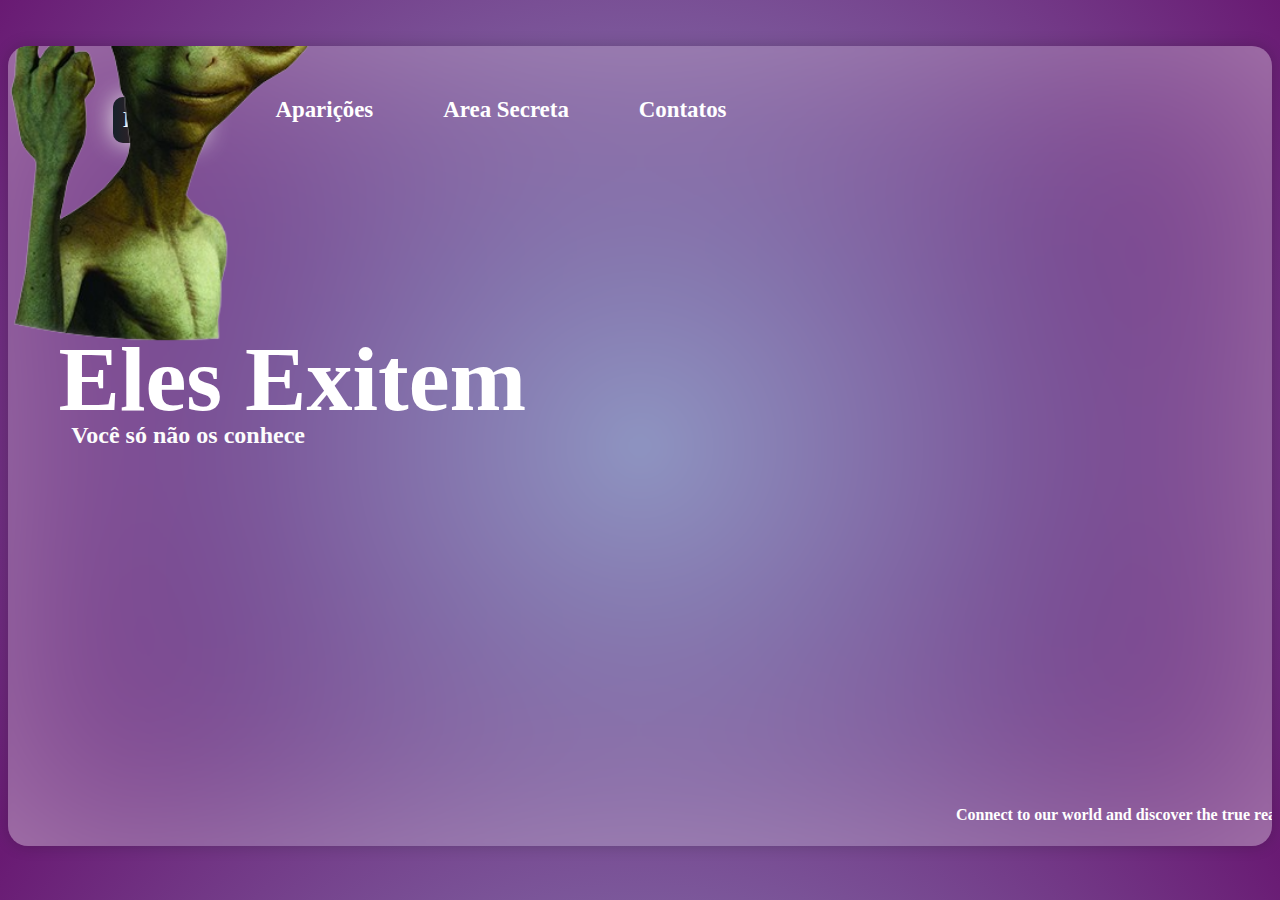
<file: index.html>
<!DOCTYPE html>
<html lang="pt-br">
<head>
    <meta charset="UTF-8">
    <meta http-equiv="X-UA-Compatible" content="IE=edge">
    <meta name="viewport" content="width=device-width, initial-scale=1.0">
    <title>Aliens</title>
    <link rel="stylesheet" href="style.css">
</head>
<body>
    <div class="container">
        <nav>
            <ul>
                <a href="index.html" target="_blank">
                <li class="active" >Home</li></a>
                <a href="aparicoes.html" target="_blank">
                <li >Aparições</li></a>
                <a href="area.html" target="_blank">
                <li>Area Secreta</li></a>
                <a href="contato.html" target="_blank">
                <li>Contatos</li></a>
            </ul>
    </nav>
    <div class="text">
        <h1>Eles Exitem </h1>
        <h2>Você só não os conhece</h2>
        <h3>Connect to our world and discover the true reality</h3>
    </div>
    <div class="content">
        <img src="IMG/Alien.png" alt="">
    </div>
    </div>
    
  
</body>
</html>
</file>
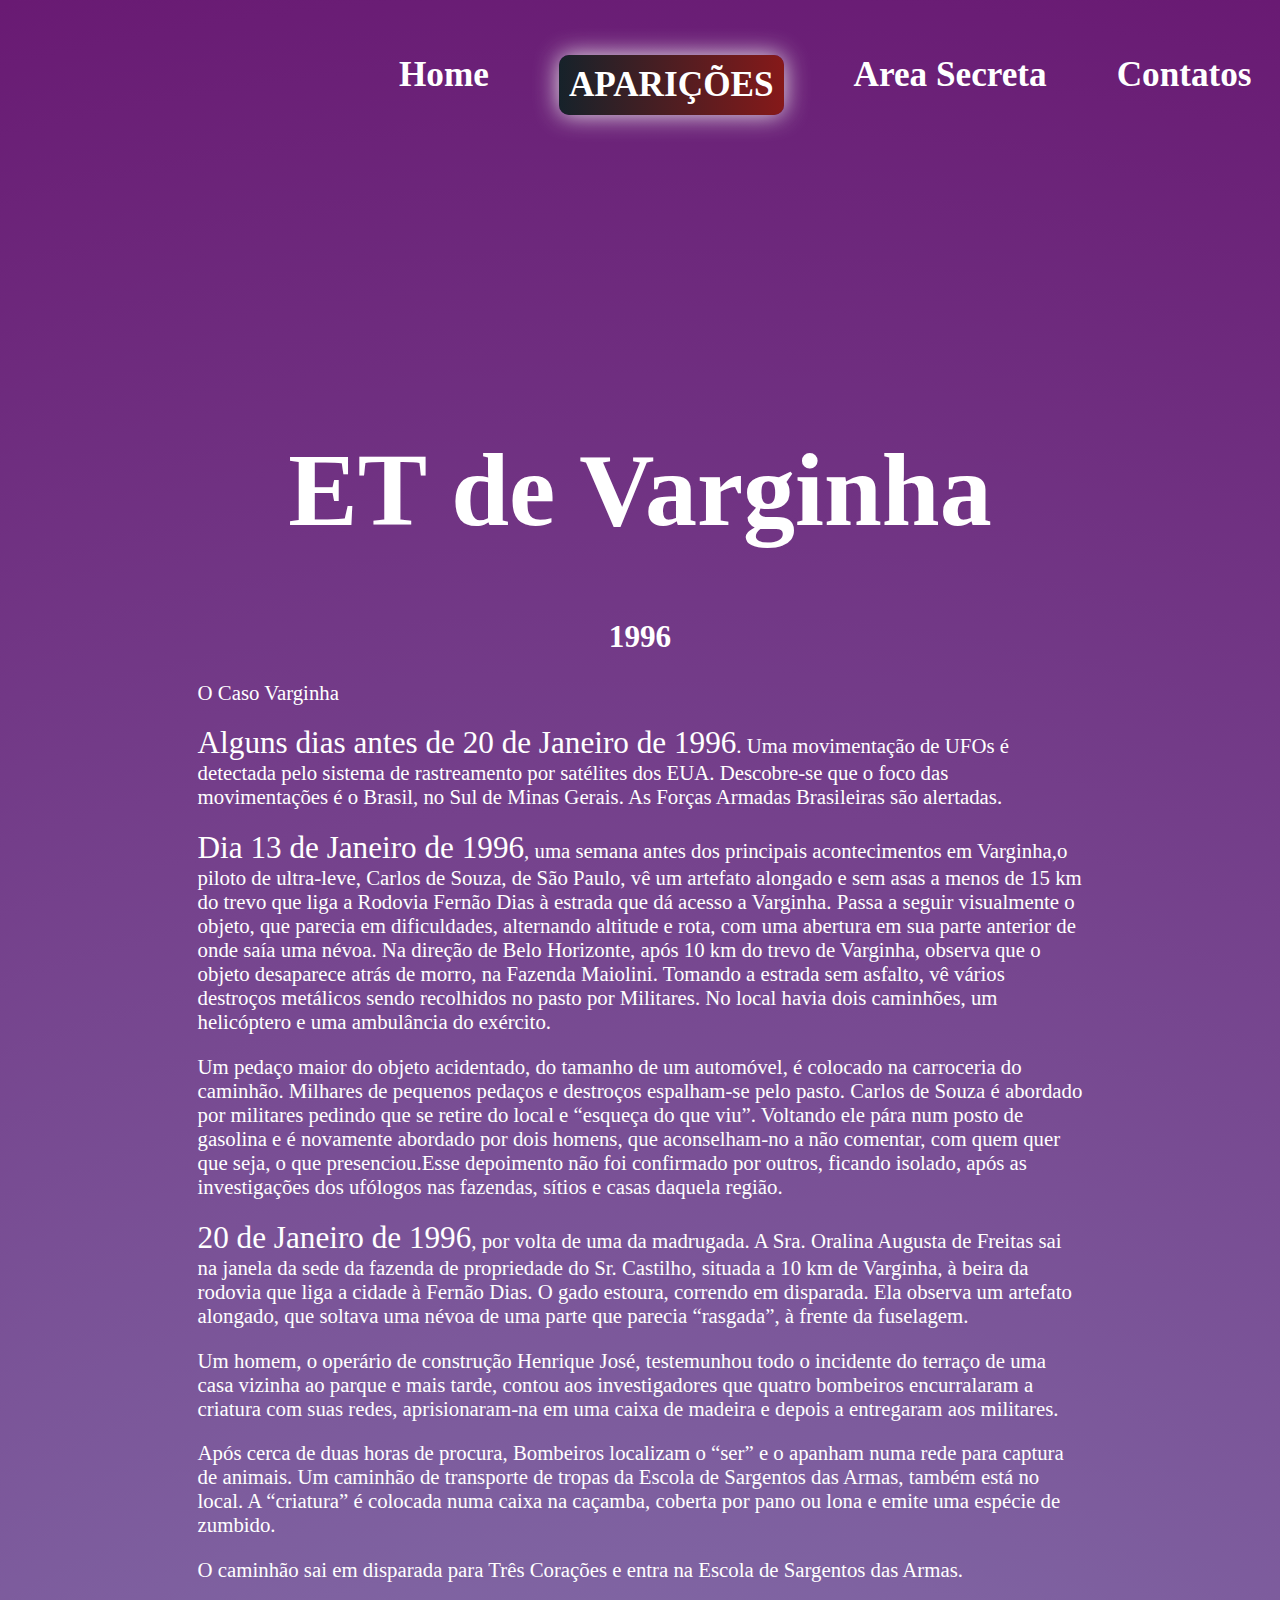
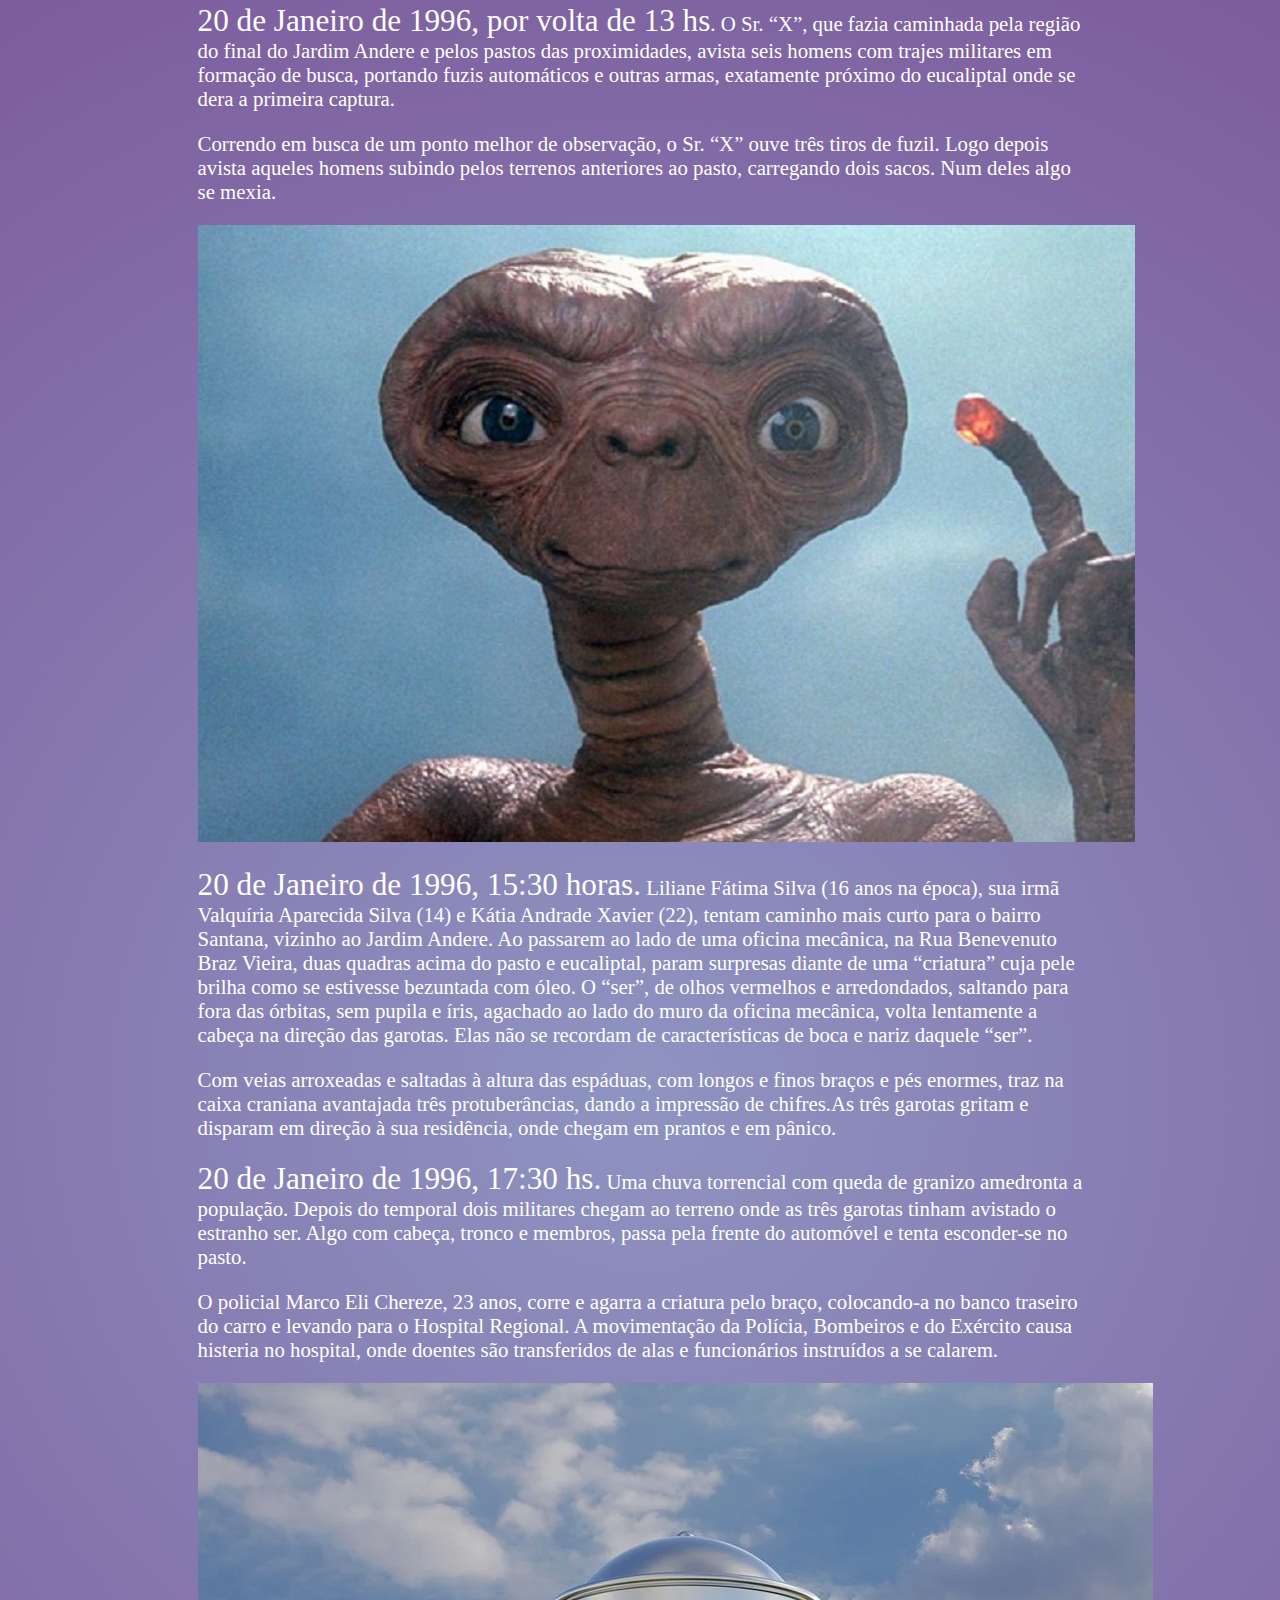
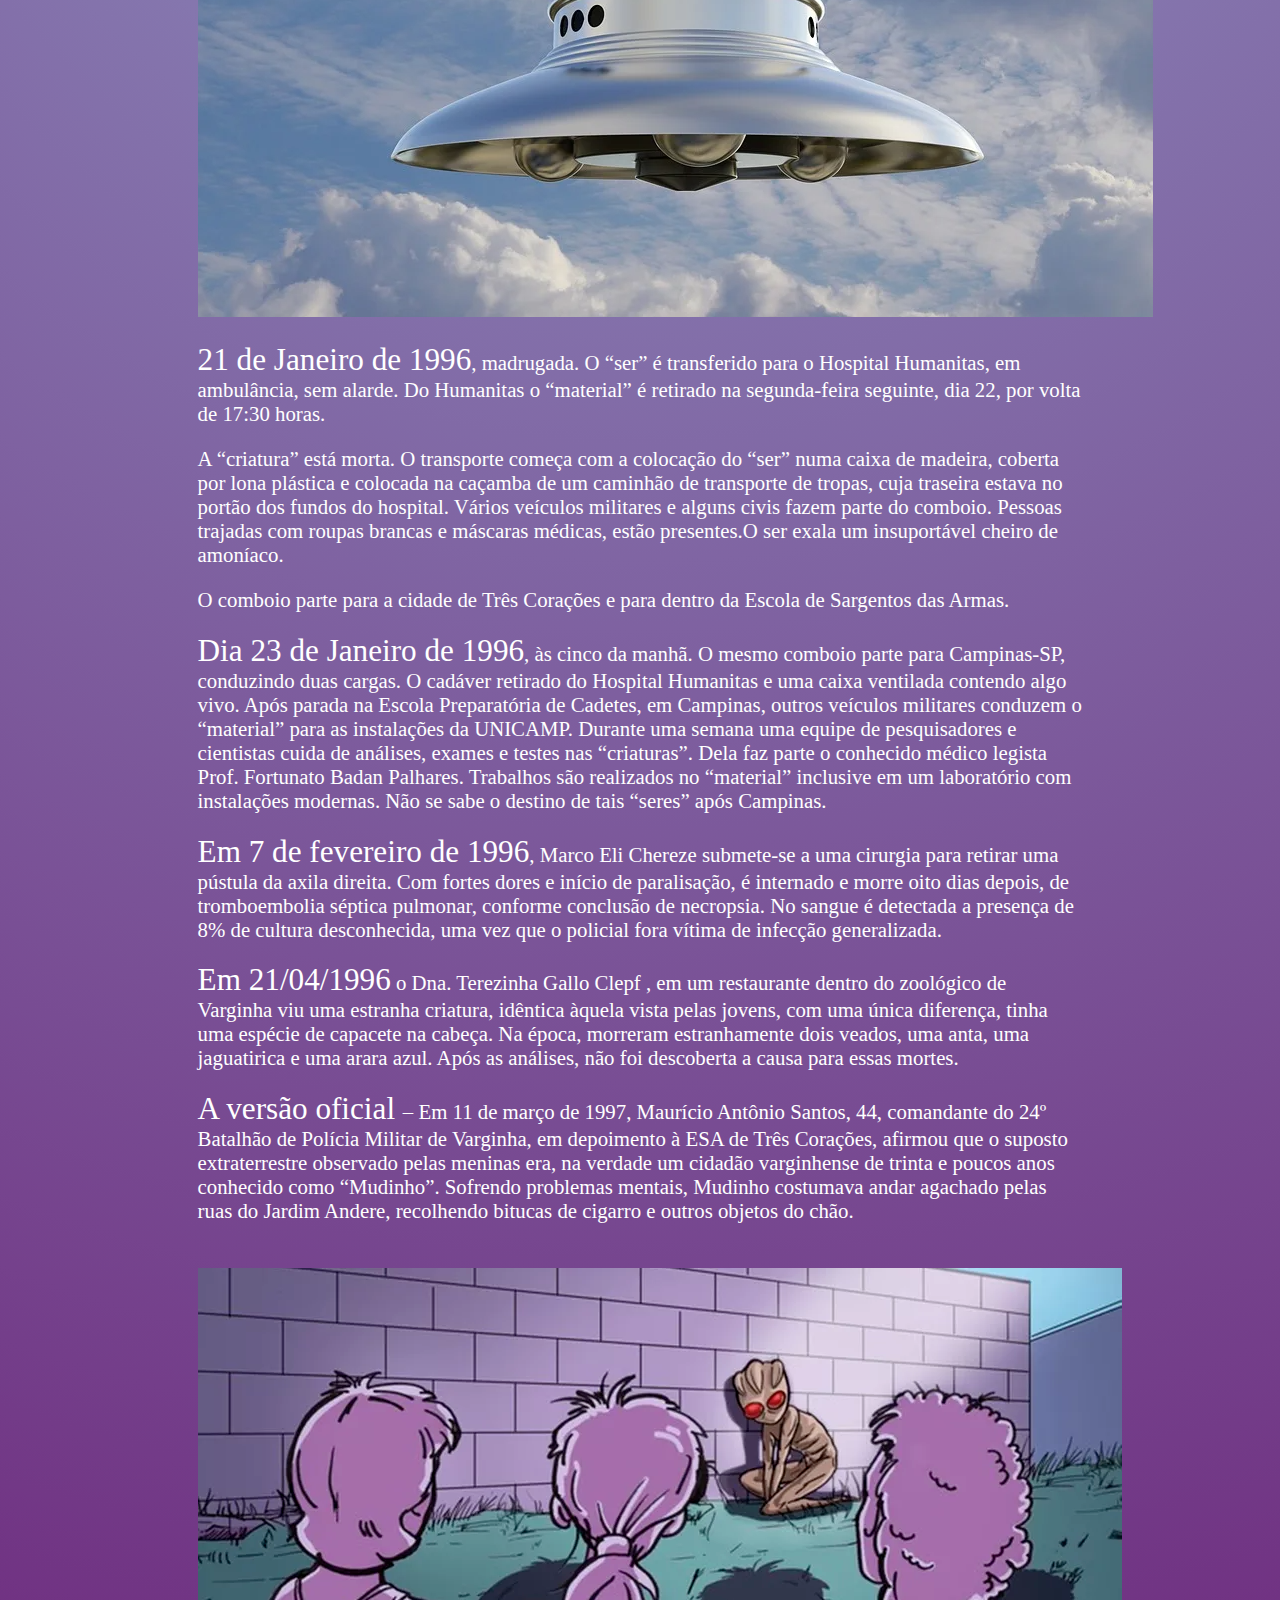
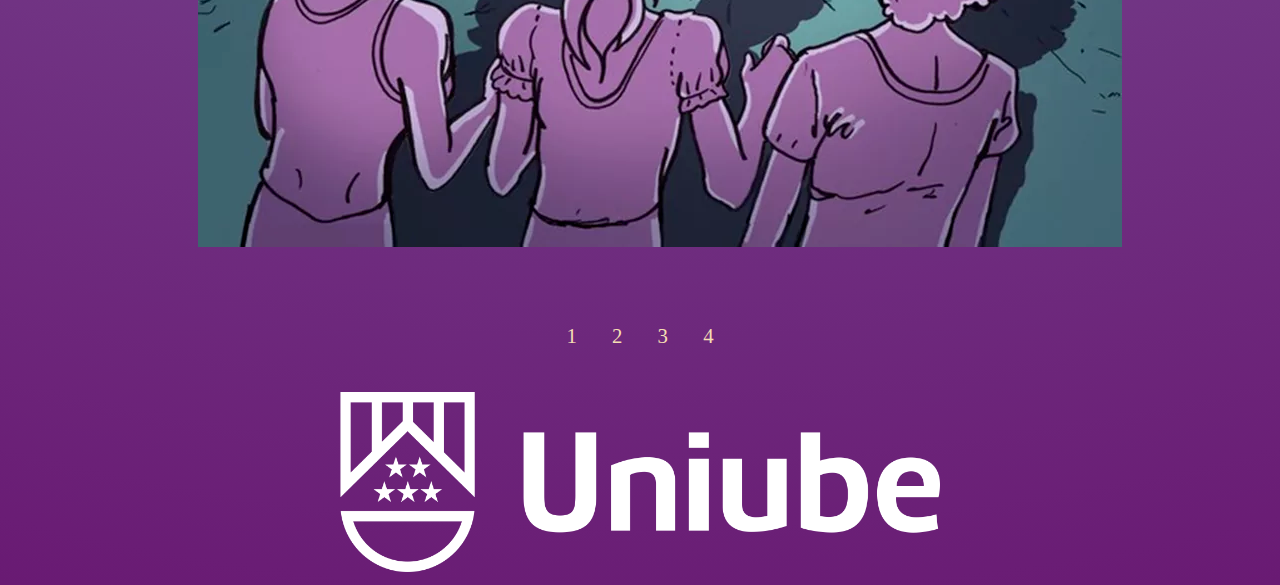
<file: aparicoes.html>
<!DOCTYPE html>
<html lang="pt-br">
<head>
    <meta charset="UTF-8">
    <meta http-equiv="X-UA-Compatible" content="IE=edge">
    <meta name="viewport" content="width=device-width, initial-scale=1.0">
    <title>Aliens</title>
    <link rel="stylesheet" href="style.css">
</head>
<body>
    <div>
    <div class="containers">
       <nav class="navTotal">
        <ul>
            <a href="index.html" target="_blank">
            <li>Home</li></a>
            <a href="aparicoes.html" target="_blank">
            <li class="active">Aparições</li></a>
            <a href="area.html" target="_blank">
            <li>Area Secreta</li></a>
            <a href="contato.html" target="_blank">
            <li>Contatos</li></a>
        </ul>
    </nav><center>
</div>


 <div class="textAparicoes">
        <center><h1>ET de  Varginha</h1></center>
        <center><h2>1996</h2></center>
     <div>


          <p>  O Caso Varginha&nbsp;</p>
          <p><span style="font-size: 150%" >Alguns dias antes de 20 de Janeiro de 1996</span>.&nbsp;Uma movimentação de UFOs é detectada pelo sistema de rastreamento por satélites dos EUA. Descobre-se que o foco das movimentações é o Brasil, no Sul de Minas Gerais. As Forças Armadas Brasileiras são alertadas.</p>
    </div>  
    
    <div>
          <p><span style="font-size: 150%">Dia 13 de Janeiro de 1996</span>, uma semana antes dos principais acontecimentos em Varginha,o piloto de ultra-leve, Carlos de Souza, de São Paulo, vê um artefato alongado e sem asas a menos de 15 km do trevo que liga a Rodovia Fernão Dias à estrada que dá acesso a Varginha. Passa a seguir visualmente o objeto, que parecia em dificuldades, alternando altitude e rota, com uma abertura em sua parte anterior de onde saía uma névoa. Na direção de Belo Horizonte, após 10 km do trevo de Varginha, observa que o objeto desaparece atrás de morro, na Fazenda Maiolini. Tomando a estrada sem asfalto, vê vários destroços metálicos sendo recolhidos no pasto por Militares. No local havia dois caminhões, um helicóptero e uma ambulância do exército.</p>
          <p>Um pedaço maior do objeto acidentado, do tamanho de um automóvel, é colocado na carroceria do caminhão. Milhares de pequenos pedaços e destroços espalham-se pelo pasto. Carlos de Souza é abordado por militares pedindo que se retire do local e “esqueça do que viu”. Voltando ele pára num posto de gasolina e é novamente abordado por dois homens, que aconselham-no a não comentar, com quem quer que seja, o que presenciou.Esse depoimento não foi confirmado por outros, ficando isolado, após as investigações dos ufólogos nas fazendas, sítios e casas daquela região.</p>
    </div>

    <div>
        <p><span style="font-size: 150%">20 de Janeiro de 1996</span>, por volta de uma da madrugada. A Sra. Oralina Augusta de Freitas sai na janela da sede da fazenda de propriedade do Sr. Castilho, situada a 10 km de Varginha, à beira da rodovia que liga a cidade à Fernão Dias. O gado estoura, correndo em disparada. Ela observa um artefato alongado, que soltava uma névoa de uma parte que parecia “rasgada”, à frente da fuselagem.</p>
        <p>Um homem, o operário de construção Henrique José, testemunhou todo o incidente do terraço de uma casa vizinha ao parque e mais tarde, contou aos investigadores que quatro bombeiros encurralaram a criatura com suas redes, aprisionaram-na em uma caixa de madeira e depois a entregaram aos militares.</p>
        <p>Após cerca de duas horas de procura, Bombeiros localizam o “ser” e o apanham numa rede para captura de animais. Um caminhão de transporte de tropas da Escola de Sargentos das Armas, também está no local. A “criatura” é colocada numa caixa na caçamba, coberta por pano ou lona e emite uma espécie de zumbido.</p>
        <p>O caminhão sai em disparada para Três Corações e entra na Escola de Sargentos das Armas.&nbsp;</p>
    </div>

    <div>

        <p><span style="font-size: 150%">20 de Janeiro de 1996, por volta de 13 hs</span>. O Sr. “X”, que fazia caminhada pela região do final do Jardim Andere e pelos pastos das proximidades, avista seis homens com trajes militares em formação de busca, portando fuzis automáticos e outras armas, exatamente próximo do eucaliptal onde se dera a primeira captura.</p>
        <p>Correndo em busca de um ponto melhor de observação, o Sr. “X” ouve três tiros de fuzil. Logo depois avista aqueles homens subindo pelos terrenos anteriores ao pasto, carregando dois sacos. Num deles algo se mexia.</p>
    </div>

    <div>
        <center> <img src="IMG/O_ET.png "alt=""></center>
     </div>

    <div>
        <p><span style="font-size: 150%">20 de Janeiro de 1996, 15:30 horas.</span> Liliane Fátima Silva (16 anos na época), sua irmã Valquíria Aparecida Silva (14) e Kátia Andrade Xavier (22), tentam caminho mais curto para o bairro Santana, vizinho ao Jardim Andere. Ao passarem ao lado de uma oficina mecânica, na Rua Benevenuto Braz Vieira, duas quadras acima do pasto e eucaliptal, param surpresas diante de uma “criatura” cuja pele brilha como se estivesse bezuntada com óleo. O “ser”, de olhos vermelhos e arredondados, saltando para fora das órbitas, sem pupila e íris, agachado ao lado do muro da oficina mecânica, volta lentamente a cabeça na direção das garotas. Elas não se recordam de características de boca e nariz daquele “ser”.</p>
        <p>Com veias arroxeadas e saltadas à altura das espáduas, com longos e finos braços e pés enormes, traz na caixa craniana avantajada três protuberâncias, dando a impressão de chifres.As três garotas gritam e disparam em direção à sua residência, onde chegam em prantos e em pânico.</p>
    </div>

    <div>
        <p><span style="font-size: 150%">20 de Janeiro de 1996, 17:30 hs.</span> Uma chuva torrencial com queda de granizo amedronta a população. Depois do temporal dois militares chegam ao terreno onde as três garotas tinham avistado o estranho ser. Algo com cabeça, tronco e membros, passa pela frente do automóvel e tenta esconder-se no pasto.</p>
        <p>O policial Marco Eli Chereze, 23 anos, corre e agarra a criatura pelo braço, colocando-a no banco traseiro do carro e levando para o Hospital Regional. A movimentação da Polícia, Bombeiros e do Exército causa histeria no hospital, onde doentes são transferidos de alas e funcionários instruídos a se calarem.&nbsp;</p>
    </div>
    <div>
        <center> <img src="IMG/nave.png "alt=""></center>
     </div>

    <div>
        <p><span style="font-size: 150%">21 de Janeiro de 1996</span>, madrugada. O “ser” é transferido para o Hospital Humanitas, em ambulância, sem alarde. Do Humanitas o “material” é retirado na segunda-feira seguinte, dia 22, por volta de 17:30 horas.</p>
        <p>A “criatura” está morta. O transporte começa com a colocação do “ser” numa caixa de madeira, coberta por lona plástica e colocada na caçamba de um caminhão de transporte de tropas, cuja traseira estava no portão dos fundos do hospital. Vários veículos militares e alguns civis fazem parte do comboio. Pessoas trajadas com roupas brancas e máscaras médicas, estão presentes.O ser exala um insuportável cheiro de amoníaco.</p>
        <p>O comboio parte para a cidade de Três Corações e para dentro da Escola de Sargentos das Armas.</p>
    </div>

    <div>
        <p><span style="font-size: 150%">Dia 23 de Janeiro de 1996</span>, às cinco da manhã. O mesmo comboio parte para Campinas-SP, conduzindo duas cargas. O cadáver retirado do Hospital Humanitas e uma caixa ventilada contendo algo vivo. Após parada na Escola Preparatória de Cadetes, em Campinas, outros veículos militares conduzem o “material” para as instalações da UNICAMP. Durante uma semana uma equipe de pesquisadores e cientistas cuida de análises, exames e testes nas “criaturas”. Dela faz parte o conhecido médico legista Prof. Fortunato Badan Palhares. Trabalhos são realizados no “material” inclusive em um laboratório com instalações modernas. Não se sabe o destino de tais “seres” após Campinas.&nbsp;</p>
    </div>

    <div>
        <p><span style="font-size: 150%">Em 7 de fevereiro de 1996</span>, Marco Eli Chereze submete-se a uma cirurgia para retirar uma pústula da axila direita. Com fortes dores e início de paralisação, é internado e morre oito dias depois, de tromboembolia séptica pulmonar, conforme conclusão de necropsia. No sangue é detectada a presença de 8% de cultura desconhecida, uma vez que o policial fora vítima de infecção generalizada.</p>
    </div>

    <div>
        <p><span style="font-size: 150%">Em 21/04/1996</span>&nbsp;o Dna. Terezinha Gallo Clepf , em um restaurante dentro do zoológico de Varginha viu uma estranha criatura, idêntica àquela vista pelas jovens, com uma única diferença, tinha uma espécie de capacete na cabeça. Na época, morreram estranhamente dois veados, uma anta, uma jaguatirica e uma arara azul. Após as análises, não foi descoberta a causa para essas mortes.&nbsp;</p>
    </div>
    
    <div>
        <p><span style="font-size: 150%">A versão oficial&nbsp;</span>– Em 11 de março de 1997, Maurício Antônio Santos, 44, comandante do 24º Batalhão de Polícia Militar de Varginha, em depoimento à ESA de Três Corações, afirmou que o suposto extraterrestre observado pelas meninas era, na verdade um cidadão varginhense de trinta e poucos anos conhecido como “Mudinho”. Sofrendo problemas mentais, Mudinho costumava andar agachado pelas ruas do Jardim Andere, recolhendo bitucas de cigarro e outros objetos do chão.&nbsp;</p>
    </div>

    <div>
       <br><center> <img src="IMG/Varginha.png" alt=""><br><br></center>
    </div>

    <div class="navigation">
       <center> <br><br></a>
        <a  title="Página 2" href="aparicoes.html">1</a>
        <a  title="Página 3" href="Historia02.html">2</a>
        <a  title="Página 4" href="Historia03.html">3</a>
        <a  title="Página 5" href="Historia04.html">4</a></center>
    </div>

    <div class="Rodapé">
        <a href="https://uniube.br/" target="_blank">
        <center><img src="IMG/Logo.png" width = 600, height=180 ></center></a>
    
    
    </div>
    


</div>



 
            
</body>


</html>
</file>
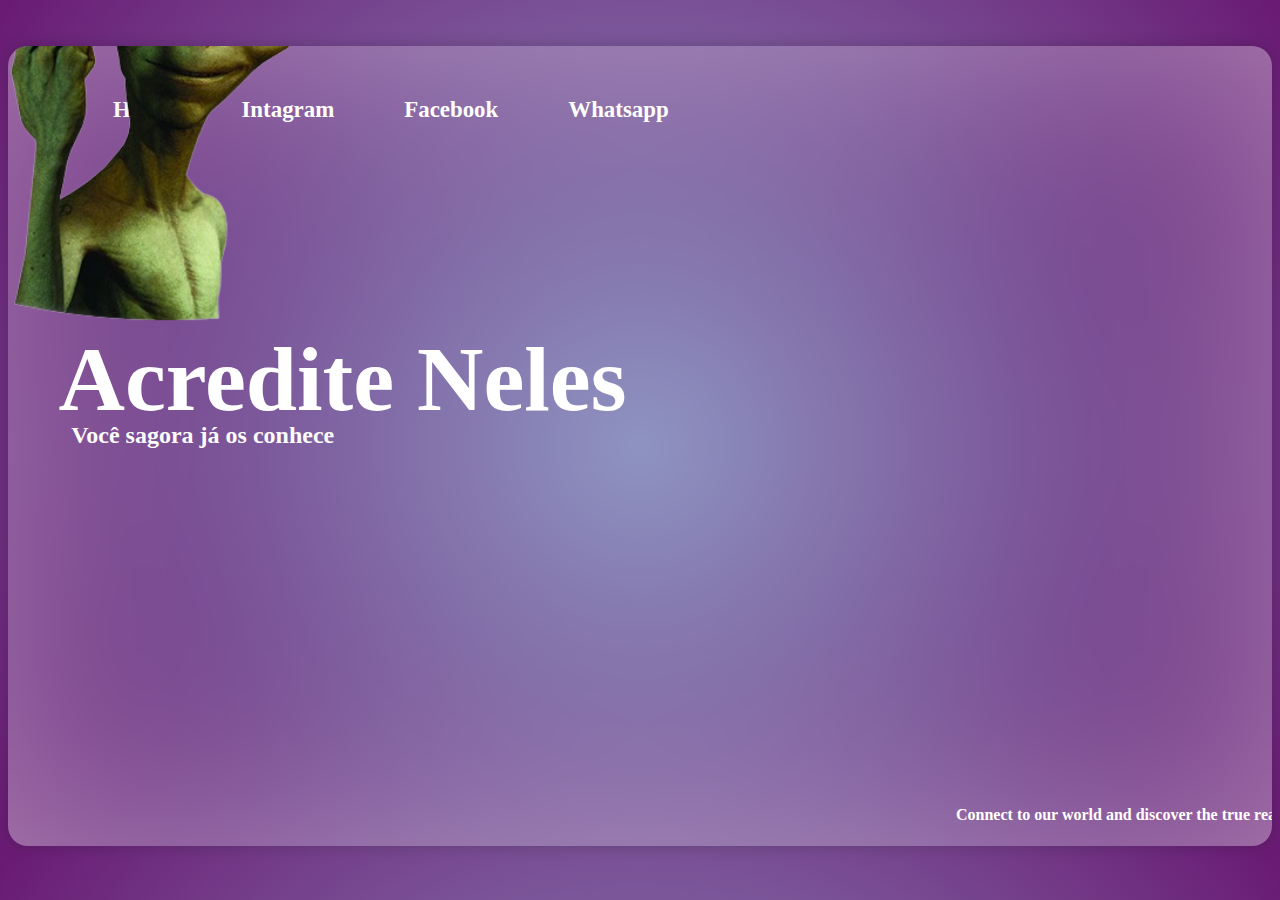
<file: contato.html>
<!DOCTYPE html>
<html lang="pt-br">
<head>
    <meta charset="UTF-8">
    <meta http-equiv="X-UA-Compatible" content="IE=edge">
    <meta name="viewport" content="width=device-width, initial-scale=1.0">
    <title>Aliens</title>
    <link rel="stylesheet" href="style.css">
</head>
<body>
    <div class="container">
        <nav>
        <ul>
            <a href="index.html" target="_blank">
            <li>Home</li></a>
            <a href="https://www.instagram.com/thiagoalvesdasilvaf/" target="_blank">
            <li >Intagram</li></a>
            <a href="https://pt-br.facebook.com/thiago.alvesdasilvafilhol" target="_blank">
            <li >Facebook</li></a>
            <a href="https://api.whatsapp.com/send?phone=5534997628585&text=Acredito%20em%20Vo%C3%A7%C3%AA%20,%20podemos%20nos%20falar%20?%20%0AEles%20exitem%20%F0%9F%91%BD" target="_blank">
            <li >Whatsapp</li></a>

        </ul>
    </nav>
    <div class="text">
        <h1>Acredite Neles</h1>
        <h2>Você sagora já os conhece</h2>
        <h3>Connect to our world and discover the true reality</h3>
    </div>
    <div class="content">
        <img src="IMG/Alien.png" alt="">
    </div>
    </div>
</body>
</html>
</file>
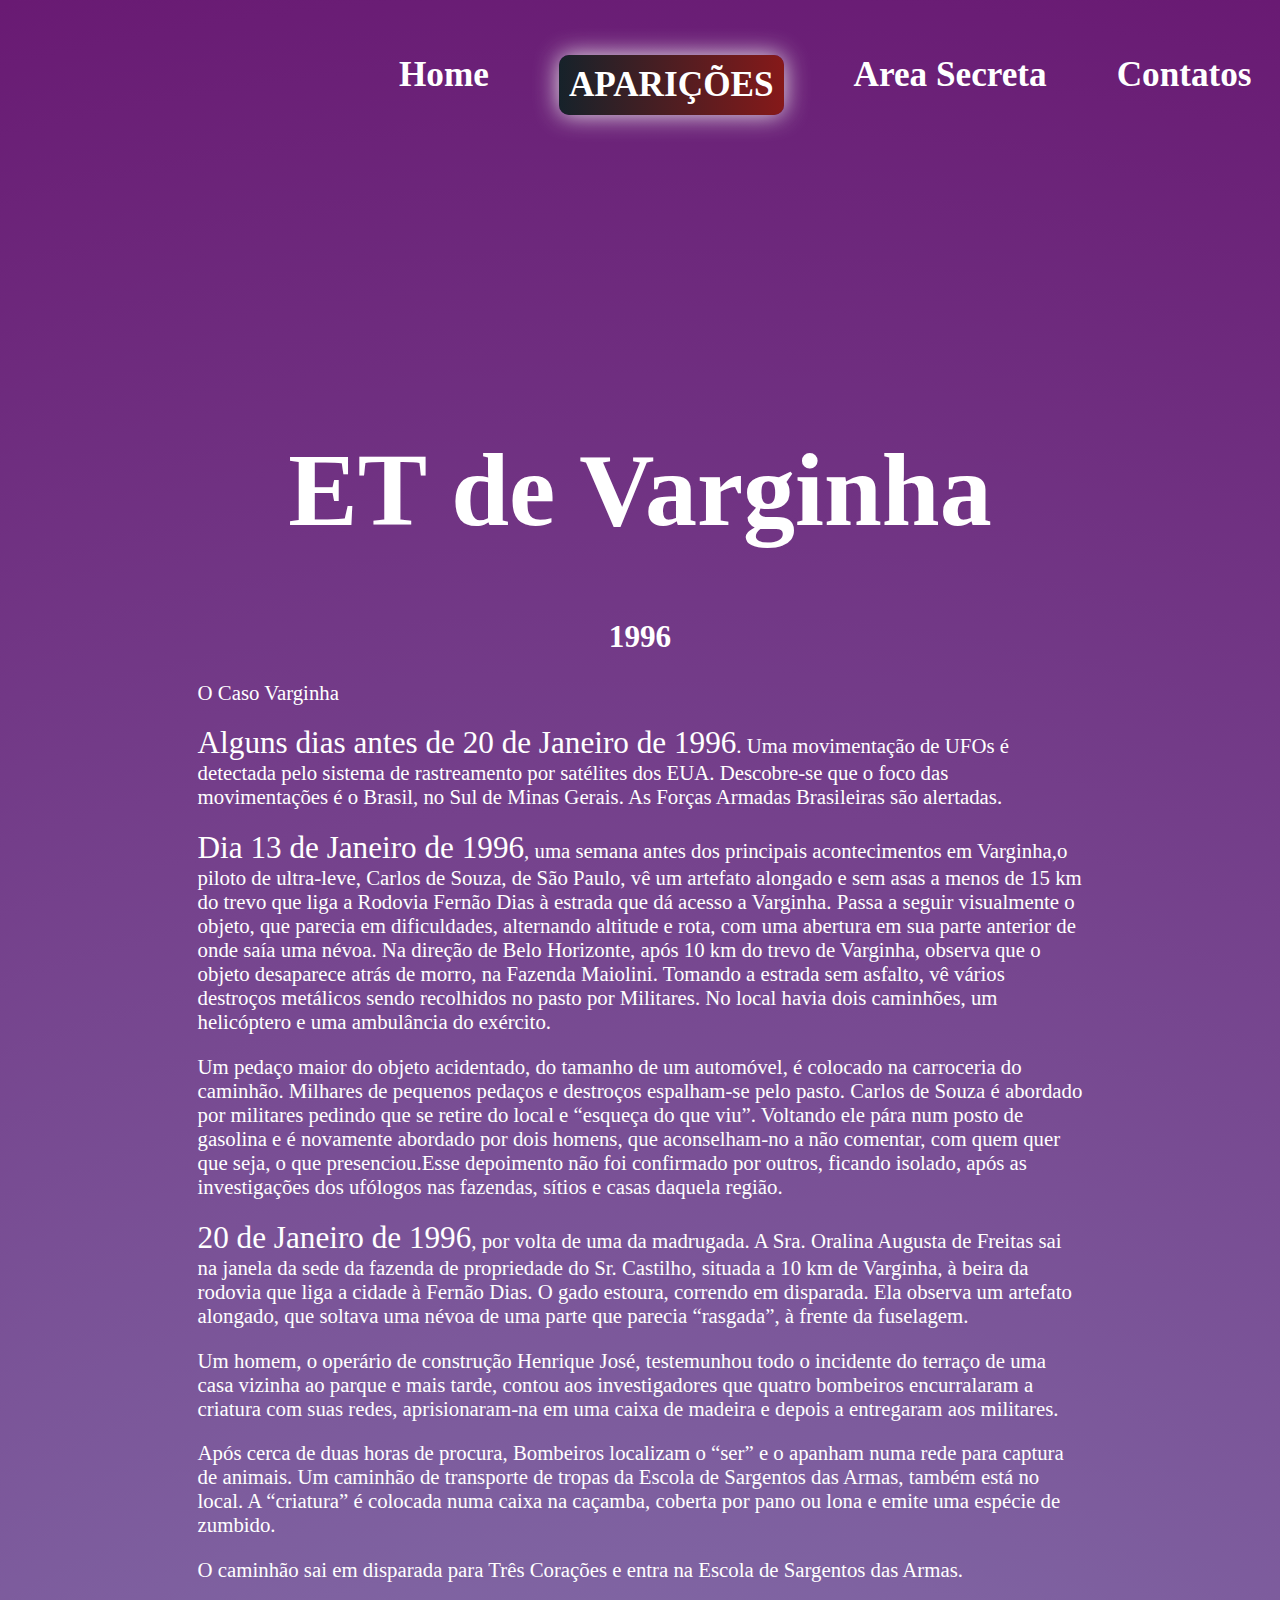
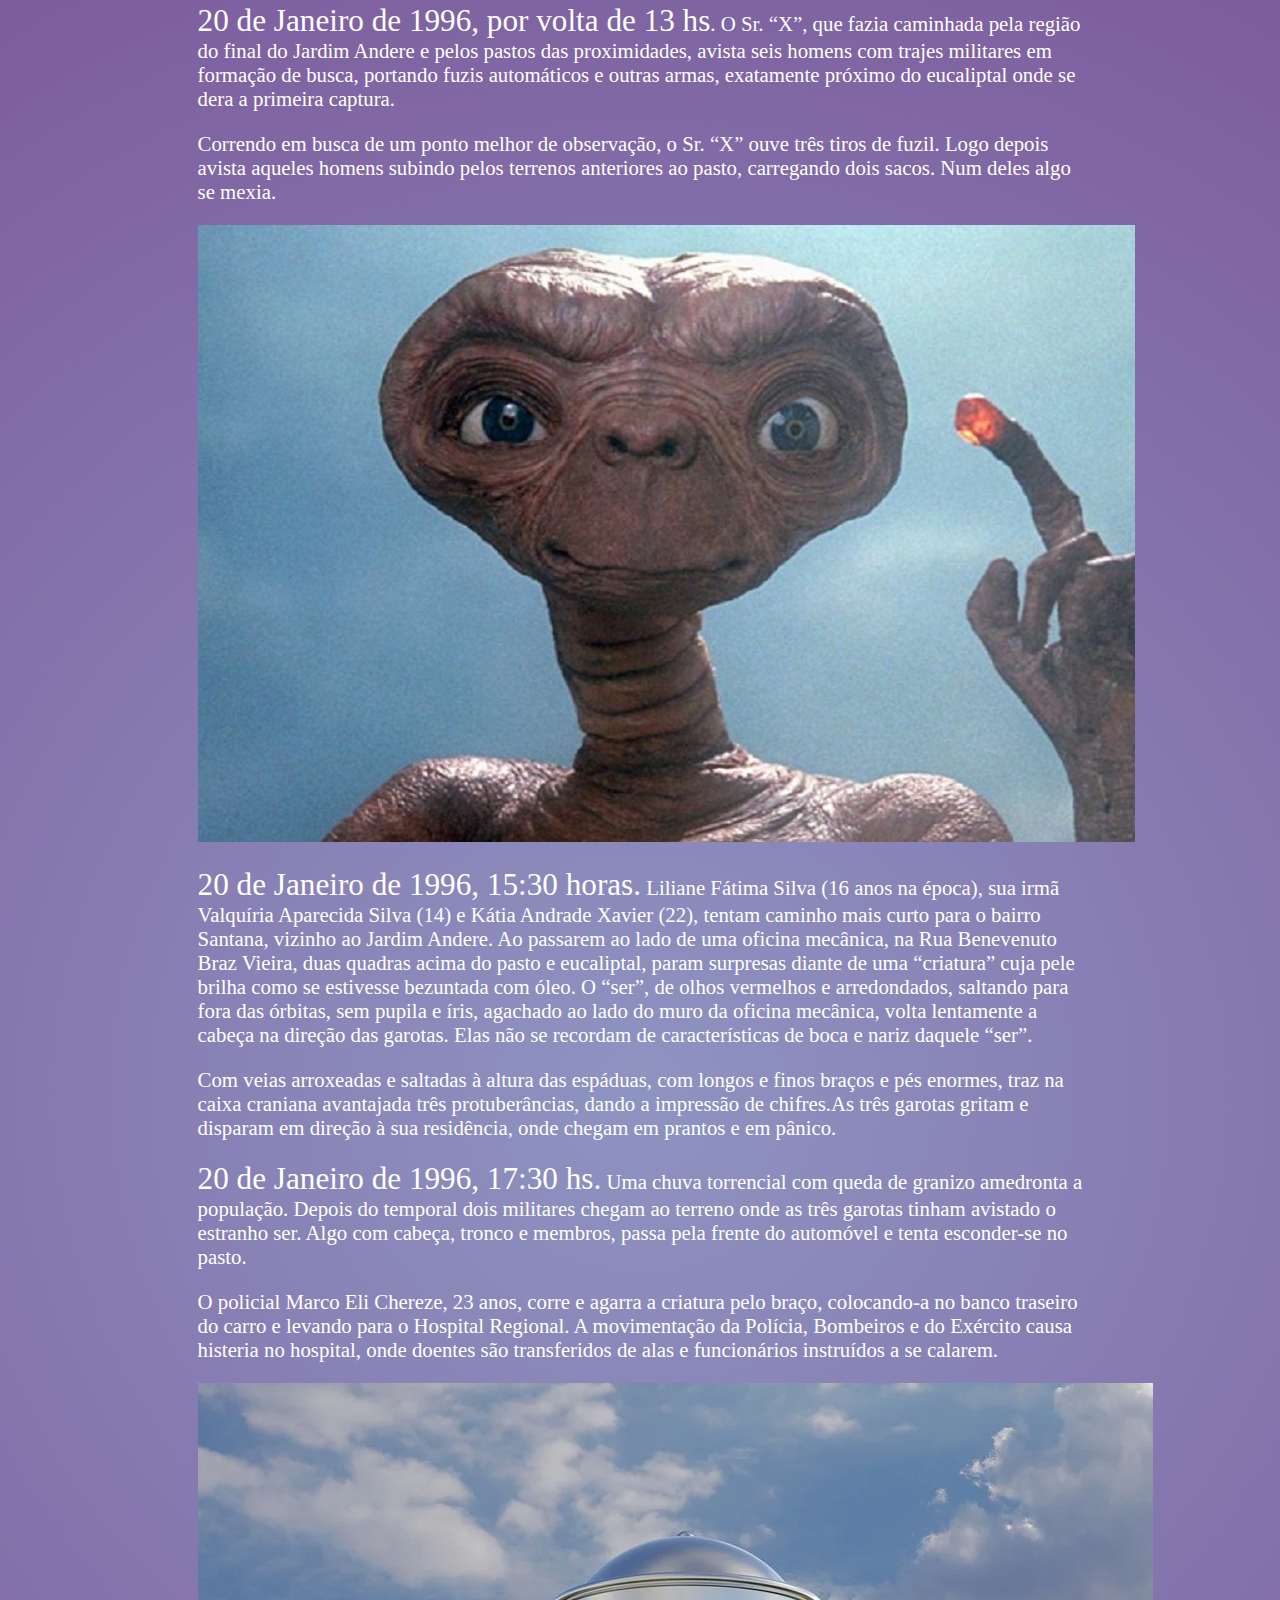
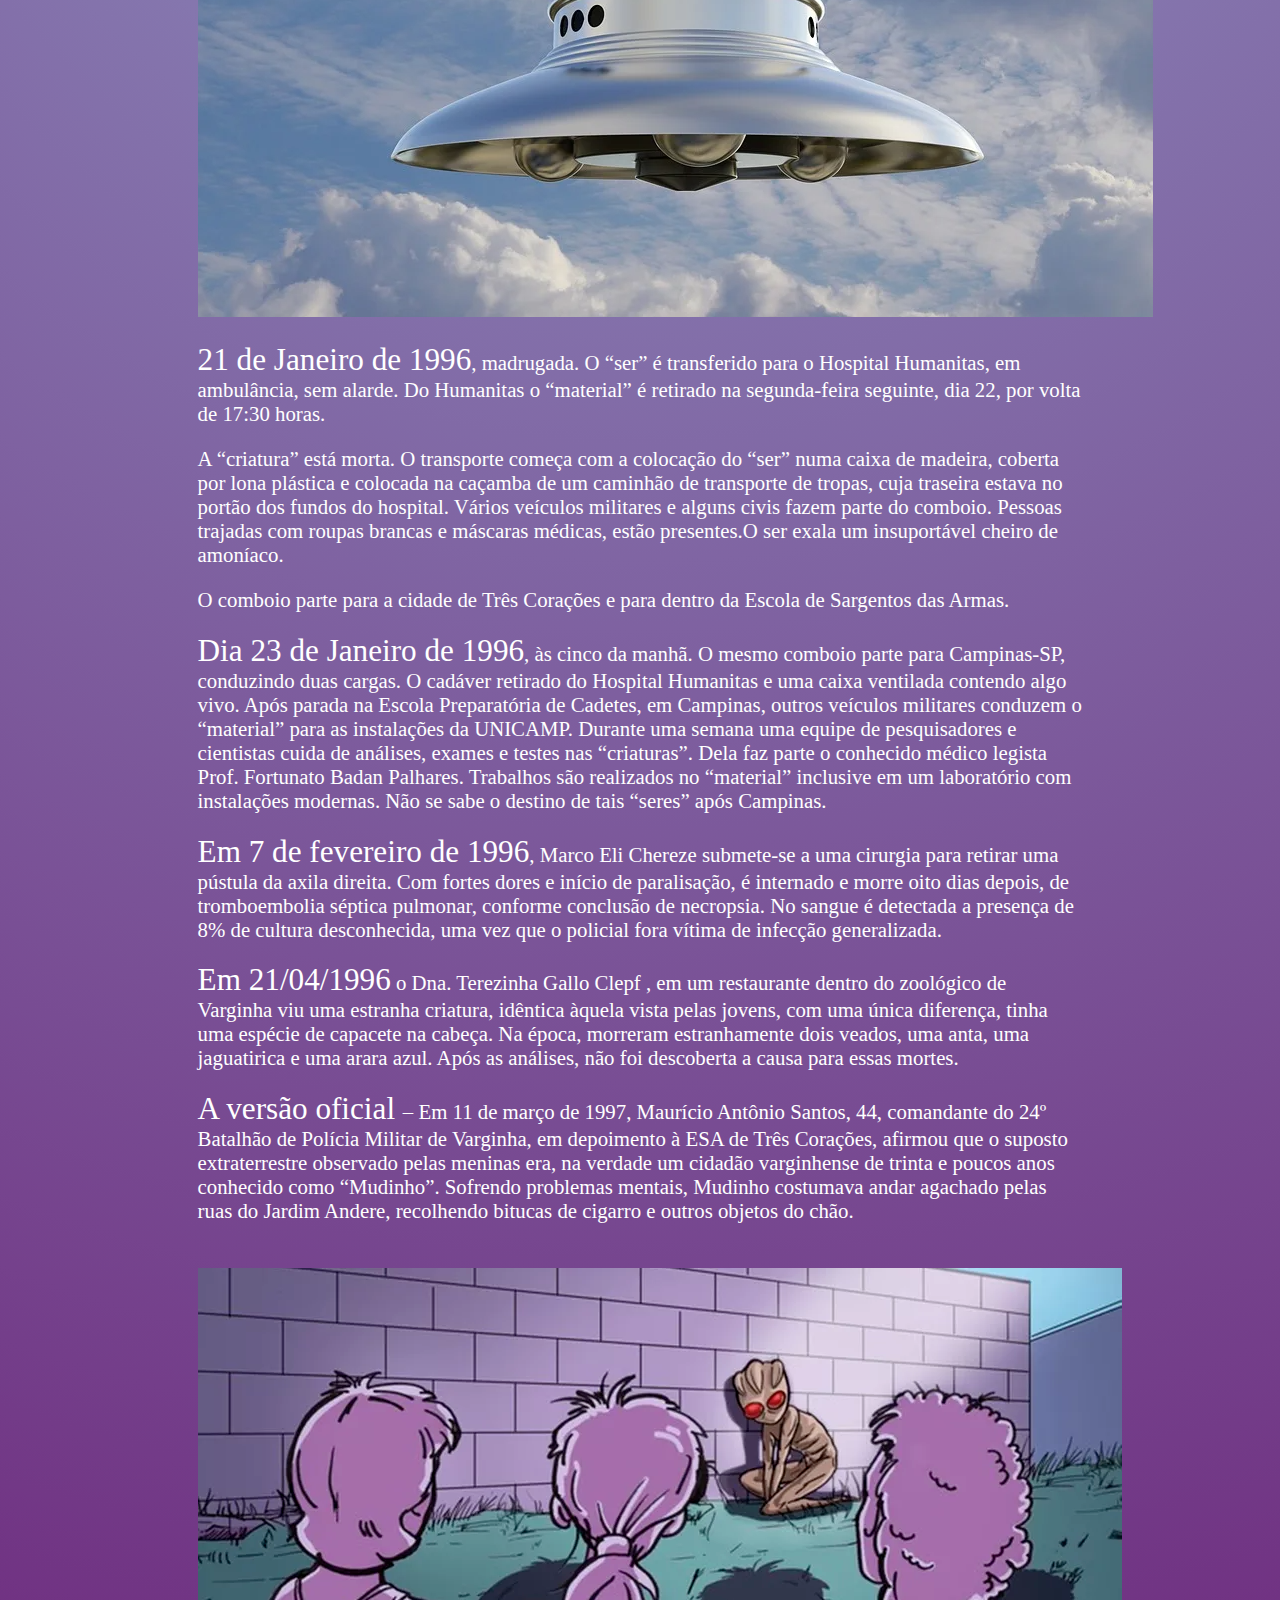
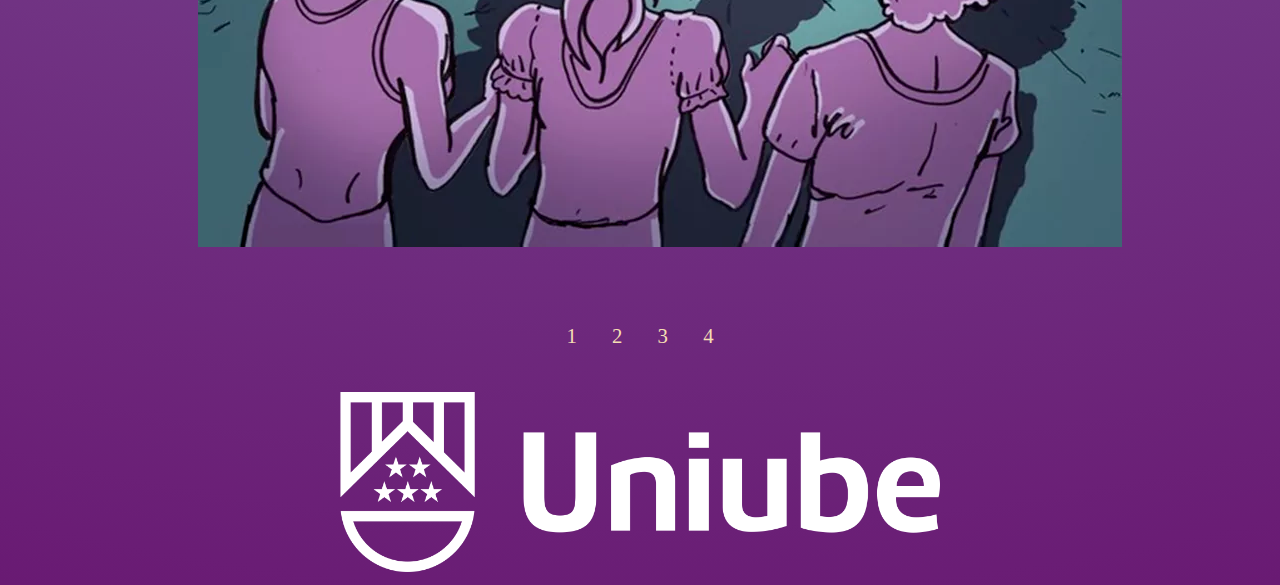
<file: Historia01.html>
<!DOCTYPE html>
<html lang="pt-br">
<head>
    <meta charset="UTF-8">
    <meta http-equiv="X-UA-Compatible" content="IE=edge">
    <meta name="viewport" content="width=device-width, initial-scale=1.0">
    <title>Aliens</title>
    <link rel="stylesheet" href="style.css">
</head>
<body>
    <div>
    <div class="containers">
       <nav class="navTotal">
        <ul>
            <a href="index.html" target="_blank">
            <li>Home</li></a>
            <a href="aparicoes.html" target="_blank">
            <li class="active">Aparições</li></a>
            <a href="area.html" target="_blank">
            <li>Area Secreta</li></a>
            <a href="contato.html" target="_blank">
            <li>Contatos</li></a>
        </ul>
    </nav><center>
</div>


 <div class="textAparicoes">
        <center><h1>ET de  Varginha</h1></center>
        <center><h2>1996</h2></center>
     <div>


          <p>  O Caso Varginha&nbsp;</p>
          <p><span style="font-size: 150%" >Alguns dias antes de 20 de Janeiro de 1996</span>.&nbsp;Uma movimentação de UFOs é detectada pelo sistema de rastreamento por satélites dos EUA. Descobre-se que o foco das movimentações é o Brasil, no Sul de Minas Gerais. As Forças Armadas Brasileiras são alertadas.</p>
    </div>  
    
    <div>
          <p><span style="font-size: 150%">Dia 13 de Janeiro de 1996</span>, uma semana antes dos principais acontecimentos em Varginha,o piloto de ultra-leve, Carlos de Souza, de São Paulo, vê um artefato alongado e sem asas a menos de 15 km do trevo que liga a Rodovia Fernão Dias à estrada que dá acesso a Varginha. Passa a seguir visualmente o objeto, que parecia em dificuldades, alternando altitude e rota, com uma abertura em sua parte anterior de onde saía uma névoa. Na direção de Belo Horizonte, após 10 km do trevo de Varginha, observa que o objeto desaparece atrás de morro, na Fazenda Maiolini. Tomando a estrada sem asfalto, vê vários destroços metálicos sendo recolhidos no pasto por Militares. No local havia dois caminhões, um helicóptero e uma ambulância do exército.</p>
          <p>Um pedaço maior do objeto acidentado, do tamanho de um automóvel, é colocado na carroceria do caminhão. Milhares de pequenos pedaços e destroços espalham-se pelo pasto. Carlos de Souza é abordado por militares pedindo que se retire do local e “esqueça do que viu”. Voltando ele pára num posto de gasolina e é novamente abordado por dois homens, que aconselham-no a não comentar, com quem quer que seja, o que presenciou.Esse depoimento não foi confirmado por outros, ficando isolado, após as investigações dos ufólogos nas fazendas, sítios e casas daquela região.</p>
    </div>

    <div>
        <p><span style="font-size: 150%">20 de Janeiro de 1996</span>, por volta de uma da madrugada. A Sra. Oralina Augusta de Freitas sai na janela da sede da fazenda de propriedade do Sr. Castilho, situada a 10 km de Varginha, à beira da rodovia que liga a cidade à Fernão Dias. O gado estoura, correndo em disparada. Ela observa um artefato alongado, que soltava uma névoa de uma parte que parecia “rasgada”, à frente da fuselagem.</p>
        <p>Um homem, o operário de construção Henrique José, testemunhou todo o incidente do terraço de uma casa vizinha ao parque e mais tarde, contou aos investigadores que quatro bombeiros encurralaram a criatura com suas redes, aprisionaram-na em uma caixa de madeira e depois a entregaram aos militares.</p>
        <p>Após cerca de duas horas de procura, Bombeiros localizam o “ser” e o apanham numa rede para captura de animais. Um caminhão de transporte de tropas da Escola de Sargentos das Armas, também está no local. A “criatura” é colocada numa caixa na caçamba, coberta por pano ou lona e emite uma espécie de zumbido.</p>
        <p>O caminhão sai em disparada para Três Corações e entra na Escola de Sargentos das Armas.&nbsp;</p>
    </div>

    <div>

        <p><span style="font-size: 150%">20 de Janeiro de 1996, por volta de 13 hs</span>. O Sr. “X”, que fazia caminhada pela região do final do Jardim Andere e pelos pastos das proximidades, avista seis homens com trajes militares em formação de busca, portando fuzis automáticos e outras armas, exatamente próximo do eucaliptal onde se dera a primeira captura.</p>
        <p>Correndo em busca de um ponto melhor de observação, o Sr. “X” ouve três tiros de fuzil. Logo depois avista aqueles homens subindo pelos terrenos anteriores ao pasto, carregando dois sacos. Num deles algo se mexia.</p>
    </div>

    <div>
        <center> <img src="IMG/O_ET.png "alt=""></center>
     </div>

    <div>
        <p><span style="font-size: 150%">20 de Janeiro de 1996, 15:30 horas.</span> Liliane Fátima Silva (16 anos na época), sua irmã Valquíria Aparecida Silva (14) e Kátia Andrade Xavier (22), tentam caminho mais curto para o bairro Santana, vizinho ao Jardim Andere. Ao passarem ao lado de uma oficina mecânica, na Rua Benevenuto Braz Vieira, duas quadras acima do pasto e eucaliptal, param surpresas diante de uma “criatura” cuja pele brilha como se estivesse bezuntada com óleo. O “ser”, de olhos vermelhos e arredondados, saltando para fora das órbitas, sem pupila e íris, agachado ao lado do muro da oficina mecânica, volta lentamente a cabeça na direção das garotas. Elas não se recordam de características de boca e nariz daquele “ser”.</p>
        <p>Com veias arroxeadas e saltadas à altura das espáduas, com longos e finos braços e pés enormes, traz na caixa craniana avantajada três protuberâncias, dando a impressão de chifres.As três garotas gritam e disparam em direção à sua residência, onde chegam em prantos e em pânico.</p>
    </div>

    <div>
        <p><span style="font-size: 150%">20 de Janeiro de 1996, 17:30 hs.</span> Uma chuva torrencial com queda de granizo amedronta a população. Depois do temporal dois militares chegam ao terreno onde as três garotas tinham avistado o estranho ser. Algo com cabeça, tronco e membros, passa pela frente do automóvel e tenta esconder-se no pasto.</p>
        <p>O policial Marco Eli Chereze, 23 anos, corre e agarra a criatura pelo braço, colocando-a no banco traseiro do carro e levando para o Hospital Regional. A movimentação da Polícia, Bombeiros e do Exército causa histeria no hospital, onde doentes são transferidos de alas e funcionários instruídos a se calarem.&nbsp;</p>
    </div>
    <div>
        <center> <img src="IMG/nave.png "alt=""></center>
     </div>

    <div>
        <p><span style="font-size: 150%">21 de Janeiro de 1996</span>, madrugada. O “ser” é transferido para o Hospital Humanitas, em ambulância, sem alarde. Do Humanitas o “material” é retirado na segunda-feira seguinte, dia 22, por volta de 17:30 horas.</p>
        <p>A “criatura” está morta. O transporte começa com a colocação do “ser” numa caixa de madeira, coberta por lona plástica e colocada na caçamba de um caminhão de transporte de tropas, cuja traseira estava no portão dos fundos do hospital. Vários veículos militares e alguns civis fazem parte do comboio. Pessoas trajadas com roupas brancas e máscaras médicas, estão presentes.O ser exala um insuportável cheiro de amoníaco.</p>
        <p>O comboio parte para a cidade de Três Corações e para dentro da Escola de Sargentos das Armas.</p>
    </div>

    <div>
        <p><span style="font-size: 150%">Dia 23 de Janeiro de 1996</span>, às cinco da manhã. O mesmo comboio parte para Campinas-SP, conduzindo duas cargas. O cadáver retirado do Hospital Humanitas e uma caixa ventilada contendo algo vivo. Após parada na Escola Preparatória de Cadetes, em Campinas, outros veículos militares conduzem o “material” para as instalações da UNICAMP. Durante uma semana uma equipe de pesquisadores e cientistas cuida de análises, exames e testes nas “criaturas”. Dela faz parte o conhecido médico legista Prof. Fortunato Badan Palhares. Trabalhos são realizados no “material” inclusive em um laboratório com instalações modernas. Não se sabe o destino de tais “seres” após Campinas.&nbsp;</p>
    </div>

    <div>
        <p><span style="font-size: 150%">Em 7 de fevereiro de 1996</span>, Marco Eli Chereze submete-se a uma cirurgia para retirar uma pústula da axila direita. Com fortes dores e início de paralisação, é internado e morre oito dias depois, de tromboembolia séptica pulmonar, conforme conclusão de necropsia. No sangue é detectada a presença de 8% de cultura desconhecida, uma vez que o policial fora vítima de infecção generalizada.</p>
    </div>

    <div>
        <p><span style="font-size: 150%">Em 21/04/1996</span>&nbsp;o Dna. Terezinha Gallo Clepf , em um restaurante dentro do zoológico de Varginha viu uma estranha criatura, idêntica àquela vista pelas jovens, com uma única diferença, tinha uma espécie de capacete na cabeça. Na época, morreram estranhamente dois veados, uma anta, uma jaguatirica e uma arara azul. Após as análises, não foi descoberta a causa para essas mortes.&nbsp;</p>
    </div>
    
    <div>
        <p><span style="font-size: 150%">A versão oficial&nbsp;</span>– Em 11 de março de 1997, Maurício Antônio Santos, 44, comandante do 24º Batalhão de Polícia Militar de Varginha, em depoimento à ESA de Três Corações, afirmou que o suposto extraterrestre observado pelas meninas era, na verdade um cidadão varginhense de trinta e poucos anos conhecido como “Mudinho”. Sofrendo problemas mentais, Mudinho costumava andar agachado pelas ruas do Jardim Andere, recolhendo bitucas de cigarro e outros objetos do chão.&nbsp;</p>
    </div>

    <div>
       <br><center> <img src="IMG/Varginha.png" alt=""><br><br></center>
    </div>

    <div class="navigation">
       <center> <br><br></a>
        <a  title="Página 2" href="aparicoes.html">1</a>
        <a  title="Página 3" href="Historia02.html">2</a>
        <a  title="Página 4" href="Historia03html">3</a>
        <a  title="Página 5" href="Historia04.html">4</a></center>
    </div>

    <div class="Rodapé">
        <a href="https://uniube.br/" target="_blank">
        <center><img src="IMG/Logo.png" width = 600, height=180 ></center></a>
    
    
    </div>
    


</div>



 
            
</body>


</html>
</file>
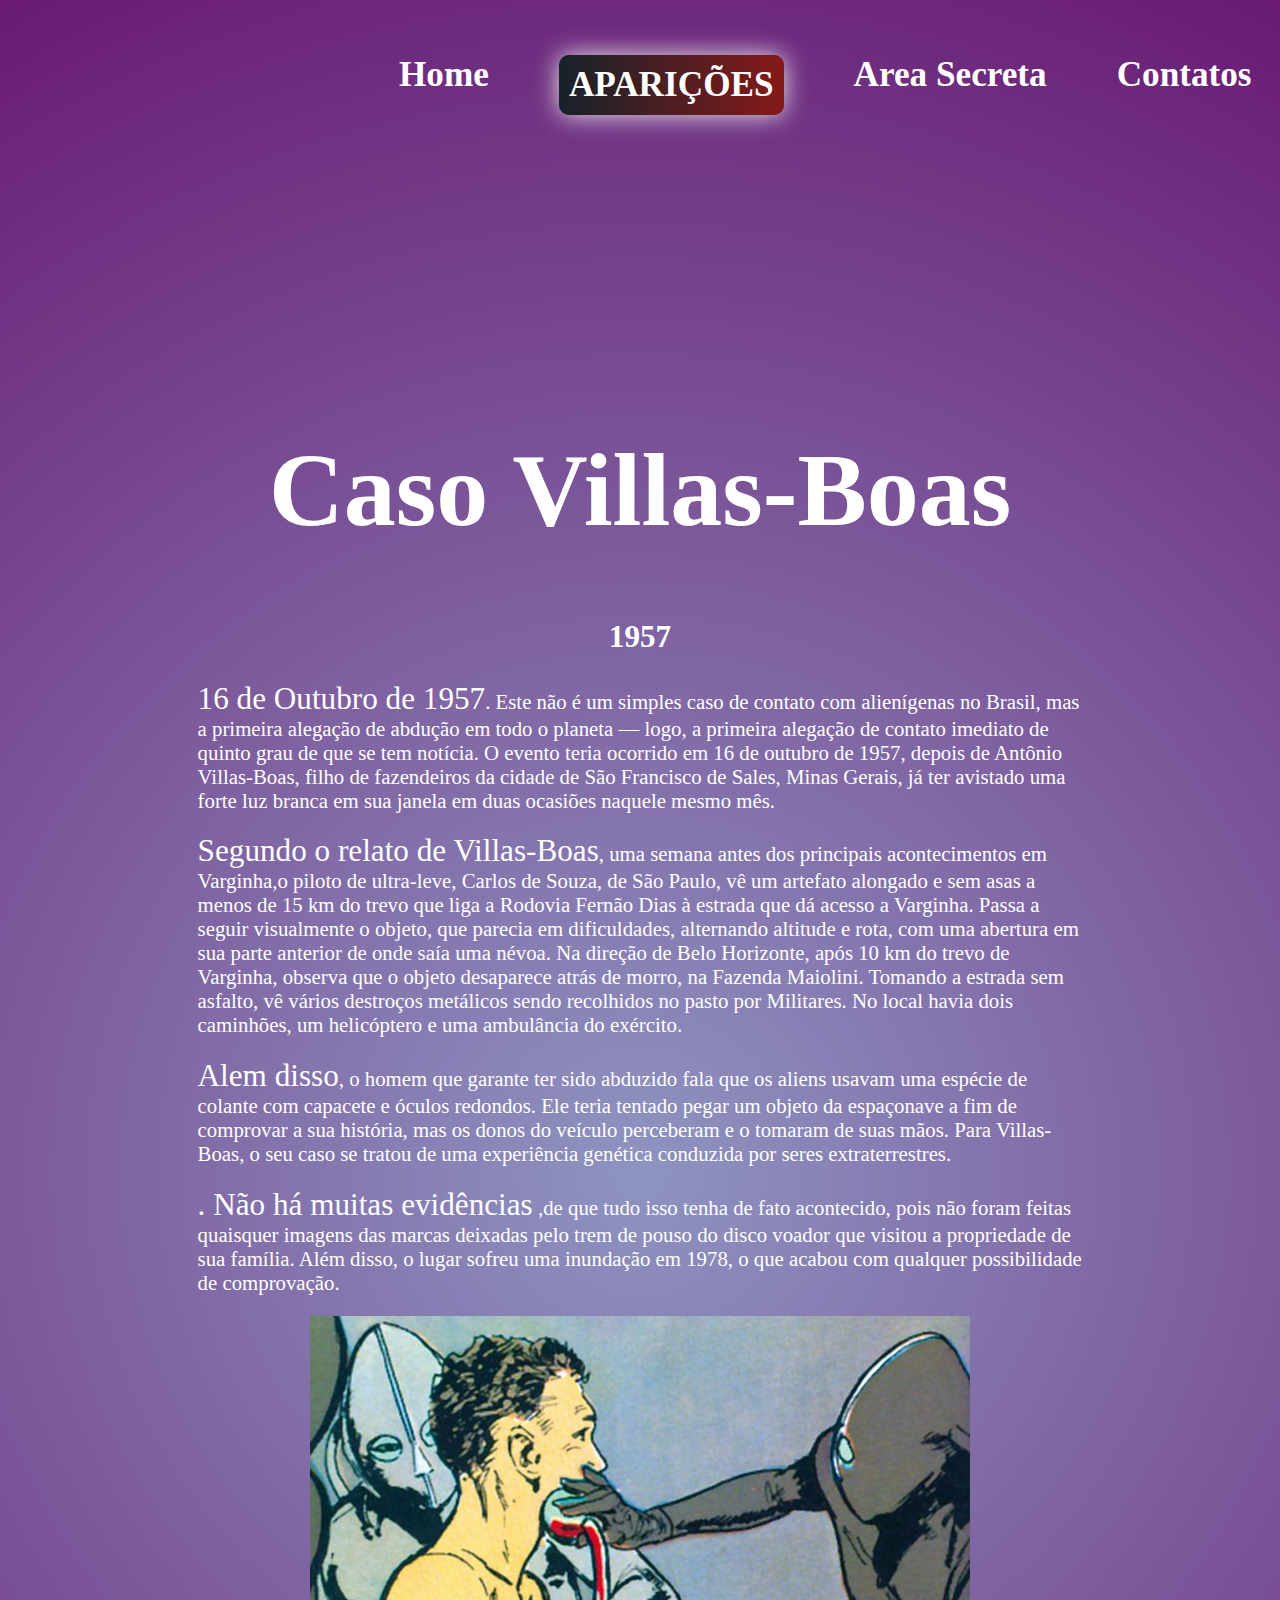
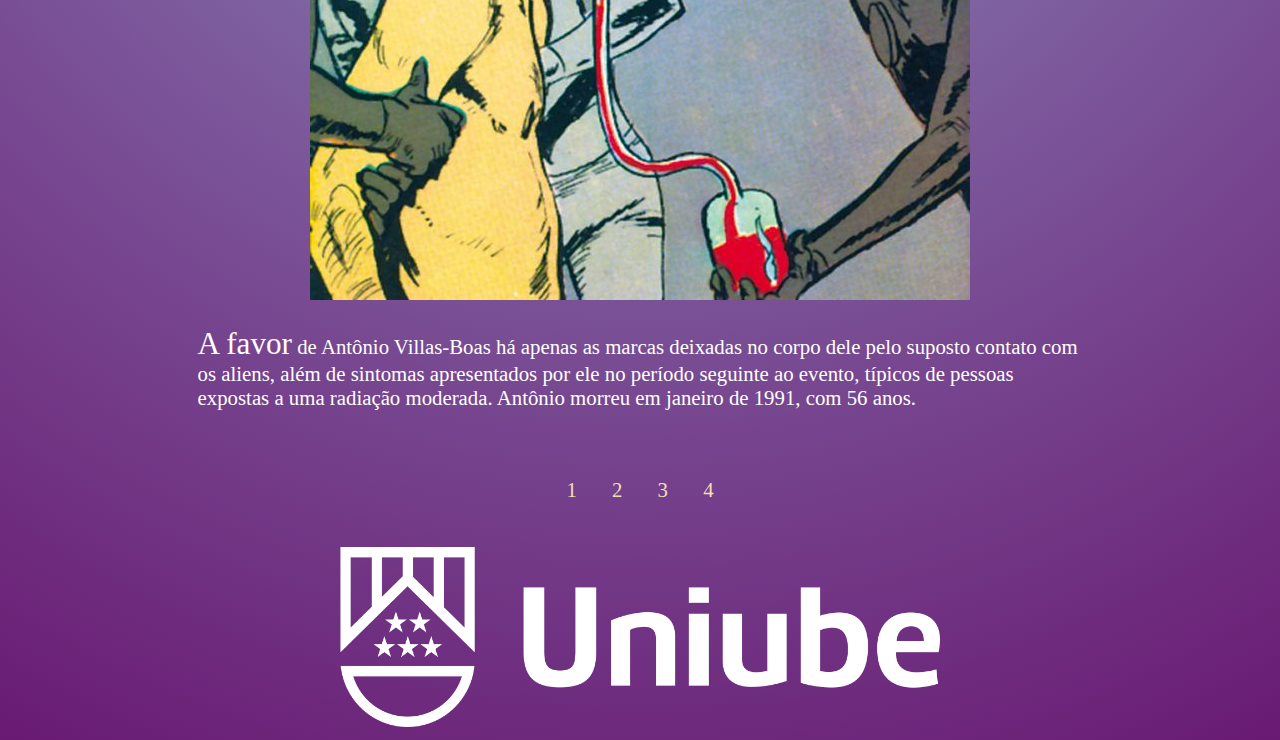
<file: Historia02.html>
<!DOCTYPE html>
<html lang="pt-br">
<head>
    <meta charset="UTF-8">
    <meta http-equiv="X-UA-Compatible" content="IE=edge">
    <meta name="viewport" content="width=device-width, initial-scale=1.0">
    <title>Aliens</title>
    <link rel="stylesheet" href="style.css">
</head>
<body>
    <div>
    <div class="containers">
       <nav class="navTotal">
        <ul>
            <a href="index.html" target="_blank">
            <li>Home</li></a>
            <a href="aparicoes.html" target="_blank">
            <li class="active">Aparições</li></a>
            <a href="area.html" target="_blank">
            <li>Area Secreta</li></a>
            <a href="contato.html" target="_blank">
            <li>Contatos</li></a>
        </ul>
    </nav><center>
</div>


 <div class="textAparicoes">
        <center><h1>Caso Villas-Boas </h1></center>
        <center><h2>1957</h2></center>
     <div>

          <p><span style="font-size: 150%" >16 de Outubro de 1957</span>.&nbsp;Este não é um simples caso de contato com alienígenas no Brasil, mas a primeira alegação de abdução em todo o planeta — logo, a primeira alegação de contato imediato de quinto grau de que se tem notícia. O evento teria ocorrido em 16 de outubro de 1957, depois de Antônio Villas-Boas, filho de fazendeiros da cidade de São Francisco de Sales, Minas Gerais, já ter avistado uma forte luz branca em sua janela em duas ocasiões naquele mesmo mês.</p>
    </div>  
    
    <div>
          <p><span style="font-size: 150%">Segundo o relato de Villas-Boas</span>, uma semana antes dos principais acontecimentos em Varginha,o piloto de ultra-leve, Carlos de Souza, de São Paulo, vê um artefato alongado e sem asas a menos de 15 km do trevo que liga a Rodovia Fernão Dias à estrada que dá acesso a Varginha. Passa a seguir visualmente o objeto, que parecia em dificuldades, alternando altitude e rota, com uma abertura em sua parte anterior de onde saía uma névoa. Na direção de Belo Horizonte, após 10 km do trevo de Varginha, observa que o objeto desaparece atrás de morro, na Fazenda Maiolini. Tomando a estrada sem asfalto, vê vários destroços metálicos sendo recolhidos no pasto por Militares. No local havia dois caminhões, um helicóptero e uma ambulância do exército.</p>
    </div>

    <div>
        <p><span style="font-size: 150%">Alem disso</span>, o homem que garante ter sido abduzido fala que os aliens usavam uma espécie de colante com capacete e óculos redondos. Ele teria tentado pegar um objeto da espaçonave a fim de comprovar a sua história, mas os donos do veículo perceberam e o tomaram de suas mãos. Para Villas-Boas, o seu caso se tratou de uma experiência genética conduzida por seres extraterrestres.</p>
    </div>

    <div>

        <p><span style="font-size: 150%">. Não há muitas evidências</span> ,de que tudo isso tenha de fato acontecido, pois não foram feitas quaisquer imagens das marcas deixadas pelo trem de pouso do disco voador que visitou a propriedade de sua família. Além disso, o lugar sofreu uma inundação em 1978, o que acabou com qualquer possibilidade de comprovação.</p>
    </div>

    <div>
        <center> <img src="IMG/Vilas.jpeg "alt=""></center>
     </div>

    <div>
        <p><span style="font-size: 150%">A favor</span>  de Antônio Villas-Boas há apenas as marcas deixadas no corpo dele pelo suposto contato com os aliens, além de sintomas apresentados por ele no período seguinte ao evento, típicos de pessoas expostas a uma radiação moderada. Antônio morreu em janeiro de 1991, com 56 anos.</p>
    </div>



    <div class="navigation">
       <center> <br><br></a>
        <a  title="Página 2" href="aparicoes.html">1</a>
        <a  title="Página 3" href="Historia02.html">2</a>
        <a  title="Página 4" href="Historia03.html">3</a>
        <a  title="Página 5" href="Historia04.html">4</a></center>
    </div>

    <div class="Rodapé">
        <a href="https://uniube.br/" target="_blank">
        <center><img src="IMG/Logo.png" width = 600, height=180 ></center></a>
    
    
    </div>
    


</div>



 
            
</body>


</html>
</file>
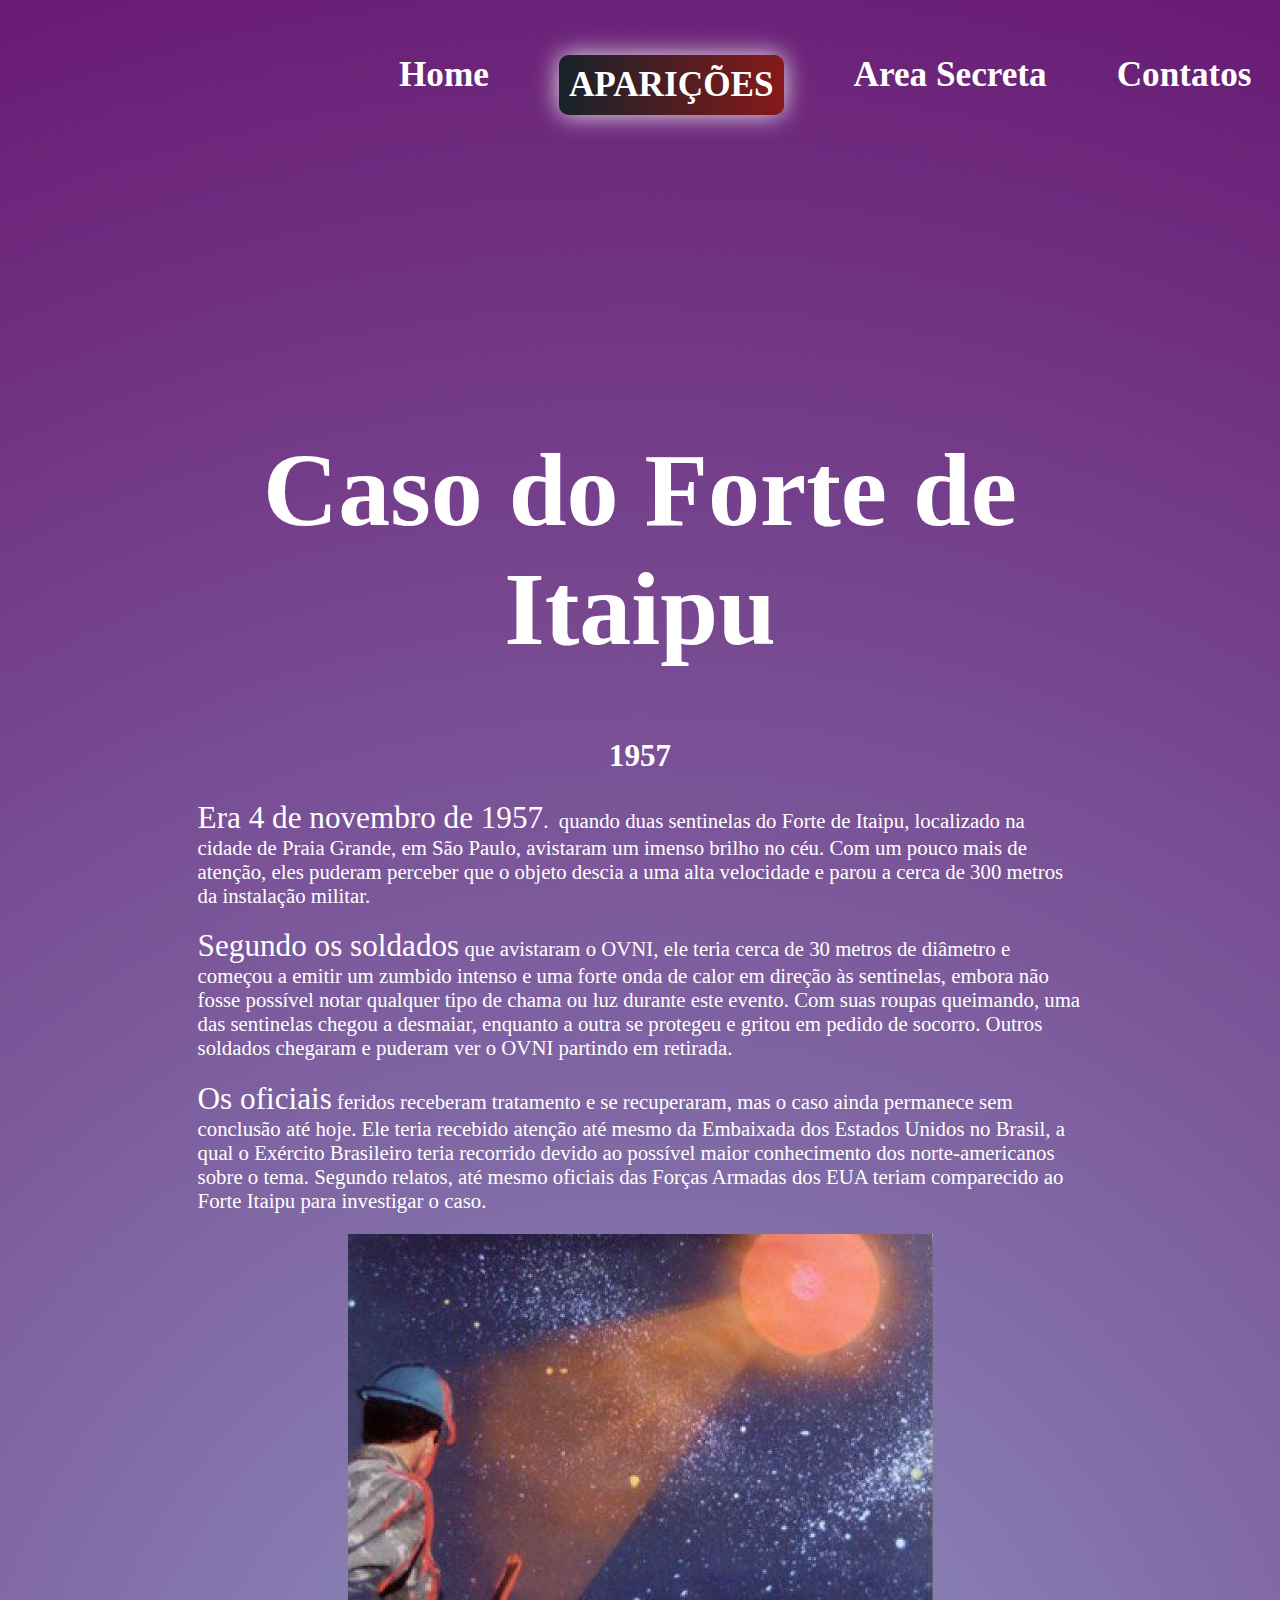
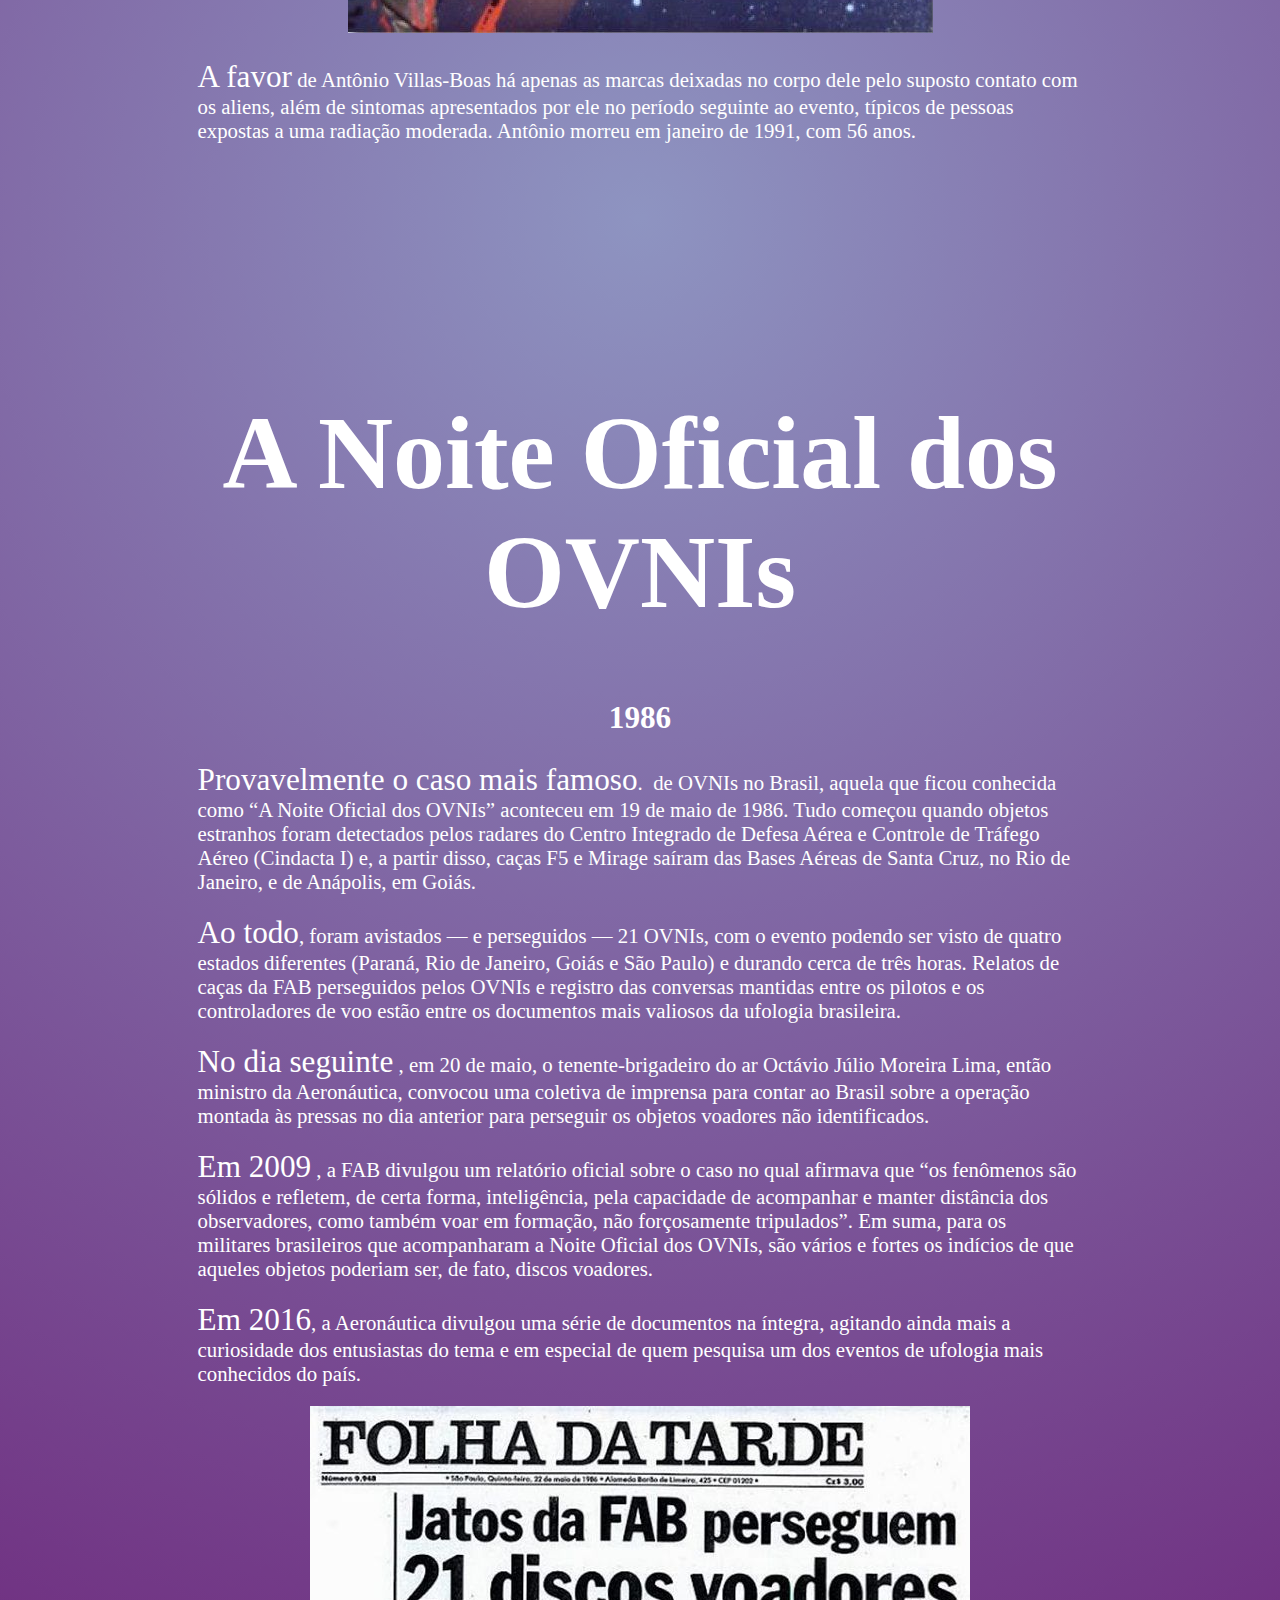
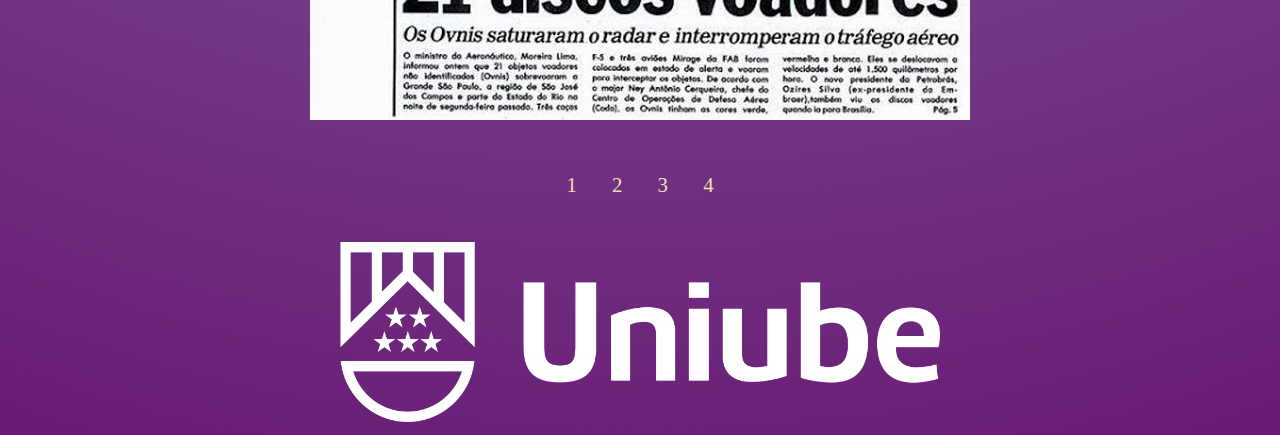
<file: Historia03.html>
<!DOCTYPE html>
<html lang="pt-br">
<head>
    <meta charset="UTF-8">
    <meta http-equiv="X-UA-Compatible" content="IE=edge">
    <meta name="viewport" content="width=device-width, initial-scale=1.0">
    <title>Aliens</title>
    <link rel="stylesheet" href="style.css">
</head>
<body>
    <div>
    <div class="containers">
       <nav class="navTotal">
        <ul>
            <a href="index.html" target="_blank">
            <li>Home</li></a>
            <a href="aparicoes.html" target="_blank">
            <li class="active">Aparições</li></a>
            <a href="area.html" target="_blank">
            <li>Area Secreta</li></a>
            <a href="contato.html" target="_blank">
            <li>Contatos</li></a>
        </ul>
    </nav><center>
</div>


 <div class="textAparicoes">
        <center><h1>Caso do Forte de Itaipu </h1></center>
        <center><h2>1957</h2></center>
     <div>

          <p><span style="font-size: 150%" >Era 4 de novembro de 1957</span>.&nbsp; quando duas sentinelas do Forte de Itaipu, localizado na cidade de Praia Grande, em São Paulo, avistaram um imenso brilho no céu. Com um pouco mais de atenção, eles puderam perceber que o objeto descia a uma alta velocidade e parou a cerca de 300 metros da instalação militar.</p>
    </div>  
    
    <div>
          <p><span style="font-size: 150%">Segundo os soldados</span> que avistaram o OVNI, ele teria cerca de 30 metros de diâmetro e começou a emitir um zumbido intenso e uma forte onda de calor em direção às sentinelas, embora não fosse possível notar qualquer tipo de chama ou luz durante este evento. Com suas roupas queimando, uma das sentinelas chegou a desmaiar, enquanto a outra se protegeu e gritou em pedido de socorro. Outros soldados chegaram e puderam ver o OVNI partindo em retirada.</p>
    </div>

    <div>
        <p><span style="font-size: 150%">Os oficiais</span> feridos receberam tratamento e se recuperaram, mas o caso ainda permanece sem conclusão até hoje. Ele teria recebido atenção até mesmo da Embaixada dos Estados Unidos no Brasil, a qual o Exército Brasileiro teria recorrido devido ao possível maior conhecimento dos norte-americanos sobre o tema. Segundo relatos, até mesmo oficiais das Forças Armadas dos EUA teriam comparecido ao Forte Itaipu para investigar o caso.</p>
    </div>

    <div>
        <center> <img src="IMG/casoForte.jpeg "alt=""></center>
     </div>

    <div>
        <p><span style="font-size: 150%">A favor</span>  de Antônio Villas-Boas há apenas as marcas deixadas no corpo dele pelo suposto contato com os aliens, além de sintomas apresentados por ele no período seguinte ao evento, típicos de pessoas expostas a uma radiação moderada. Antônio morreu em janeiro de 1991, com 56 anos.</p>
    </div>


    <center><h1>A Noite Oficial dos OVNIs</h1></center>
    <center><h2>1986</h2></center>


<div>

      <p><span style="font-size: 150%" >Provavelmente o caso mais famoso</span>.&nbsp;  de OVNIs no Brasil, aquela que ficou conhecida como “A Noite Oficial dos OVNIs” aconteceu em 19 de maio de 1986. Tudo começou quando objetos estranhos foram detectados pelos radares do Centro Integrado de Defesa Aérea e Controle de Tráfego Aéreo (Cindacta I) e, a partir disso, caças F5 e Mirage saíram das Bases Aéreas de Santa Cruz, no Rio de Janeiro, e de Anápolis, em Goiás.</p>
</div>  

<div>
      <p><span style="font-size: 150%">Ao todo</span>, foram avistados — e perseguidos — 21 OVNIs, com o evento podendo ser visto de quatro estados diferentes (Paraná, Rio de Janeiro, Goiás e São Paulo) e durando cerca de três horas. Relatos de caças da FAB perseguidos pelos OVNIs e registro das conversas mantidas entre os pilotos e os controladores de voo estão entre os documentos mais valiosos da ufologia brasileira.</p>
</div>

<div>
    <p><span style="font-size: 150%">No dia seguinte</span> , em 20 de maio, o tenente-brigadeiro do ar Octávio Júlio Moreira Lima, então ministro da Aeronáutica, convocou uma coletiva de imprensa para contar ao Brasil sobre a operação montada às pressas no dia anterior para perseguir os objetos voadores não identificados.</p>
</div>

<div>
    <p><span style="font-size: 150%">Em 2009</span> , a FAB divulgou um relatório oficial sobre o caso no qual afirmava que “os fenômenos são sólidos e refletem, de certa forma, inteligência, pela capacidade de acompanhar e manter distância dos observadores, como também voar em formação, não forçosamente tripulados”. Em suma, para os militares brasileiros que acompanharam a Noite Oficial dos OVNIs, são vários e fortes os indícios de que aqueles objetos poderiam ser, de fato, discos voadores.</p>
</div>

<div>
    <p><span style="font-size: 150%">Em 2016</span>, a Aeronáutica divulgou uma série de documentos na íntegra, agitando ainda mais a curiosidade dos entusiastas do tema e em especial de quem pesquisa um dos eventos de ufologia mais conhecidos do país.</p>
</div>
 
<div>
    <center> <img src="IMG/jornal.jpeg"alt=""></center>
 </div>





    <div class="navigation">
       <center> <br><br></a>
        <a  title="Página 2" href="aparicoes.html">1</a>
        <a  title="Página 3" href="Historia02.html">2</a>
        <a  title="Página 4" href="Historia03.html">3</a>
        <a  title="Página 5" href="Historia04.html">4</a></center>
    </div>

    <div class="Rodapé">
        <a href="https://uniube.br/" target="_blank">
        <center><img src="IMG/Logo.png" width = 600, height=180 ></center></a>
    
    
    </div>
    


</div>



 
            
</body>


</html>
</file>
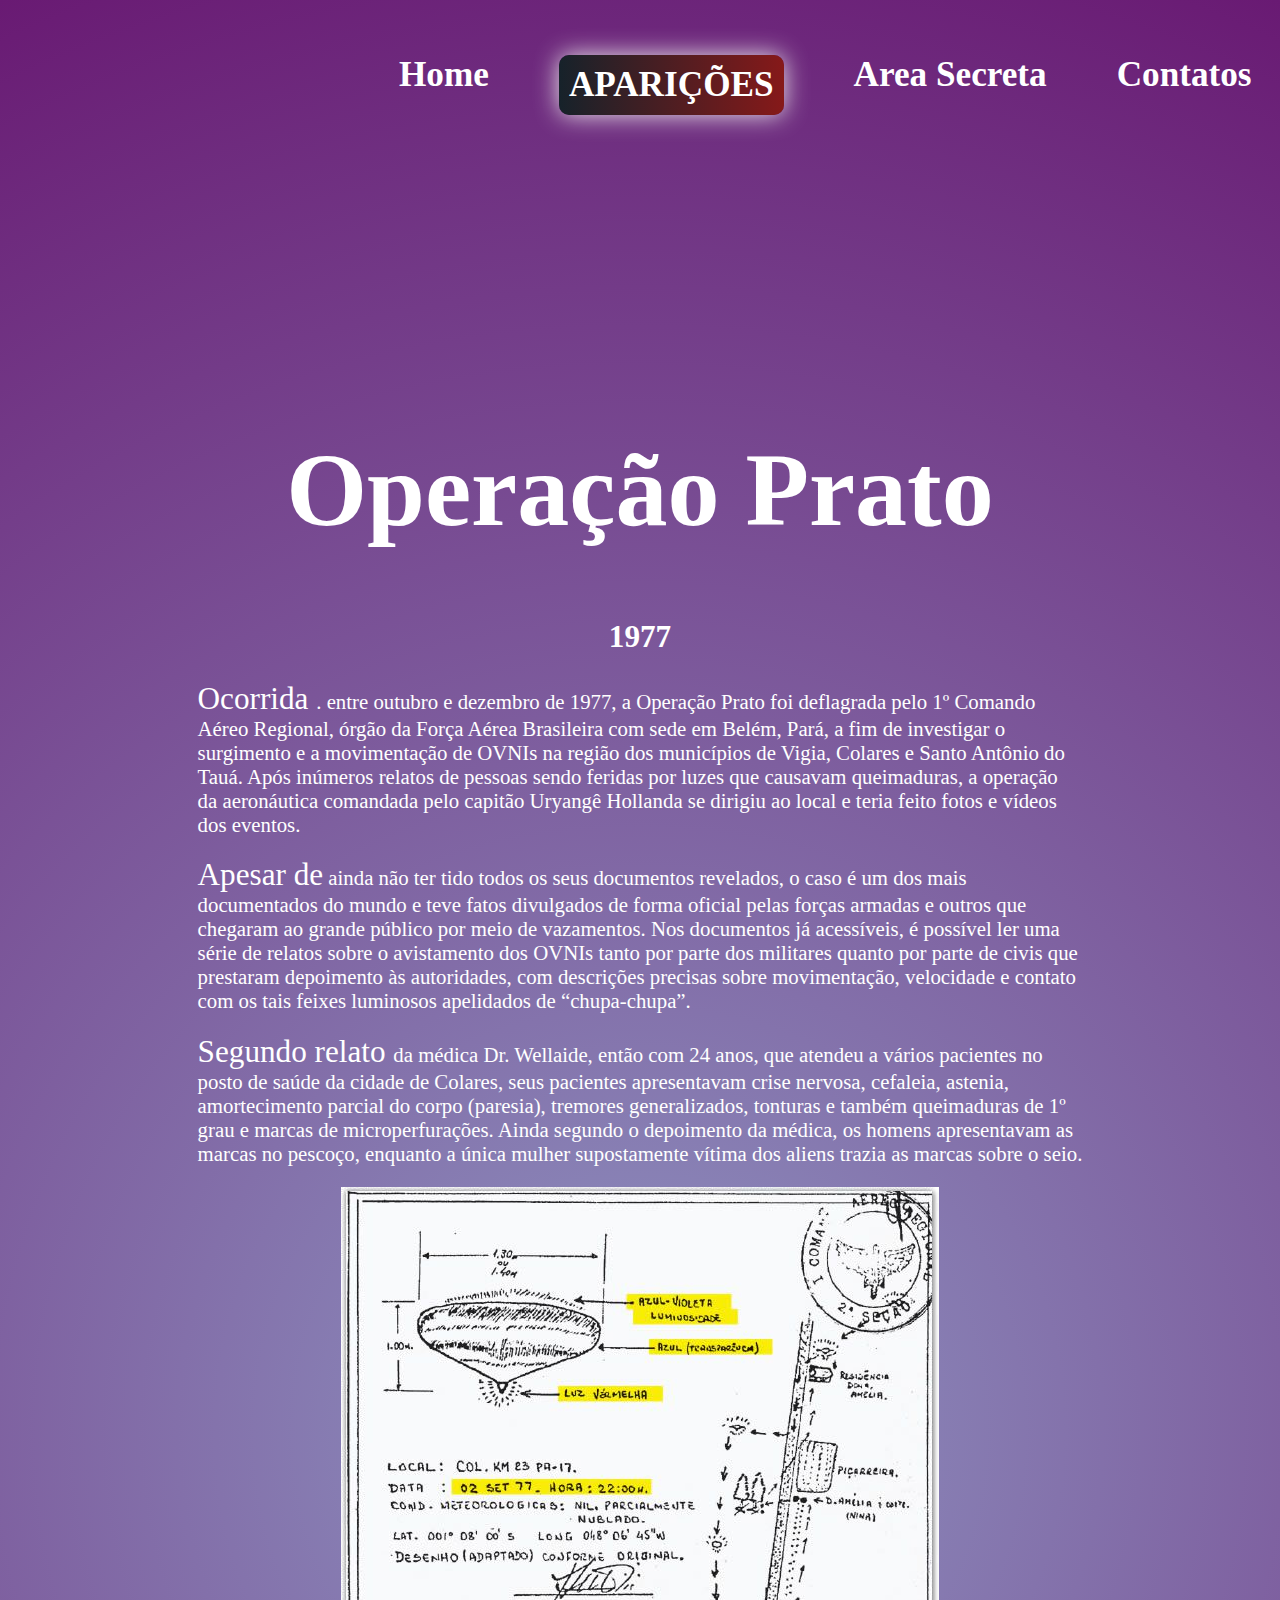
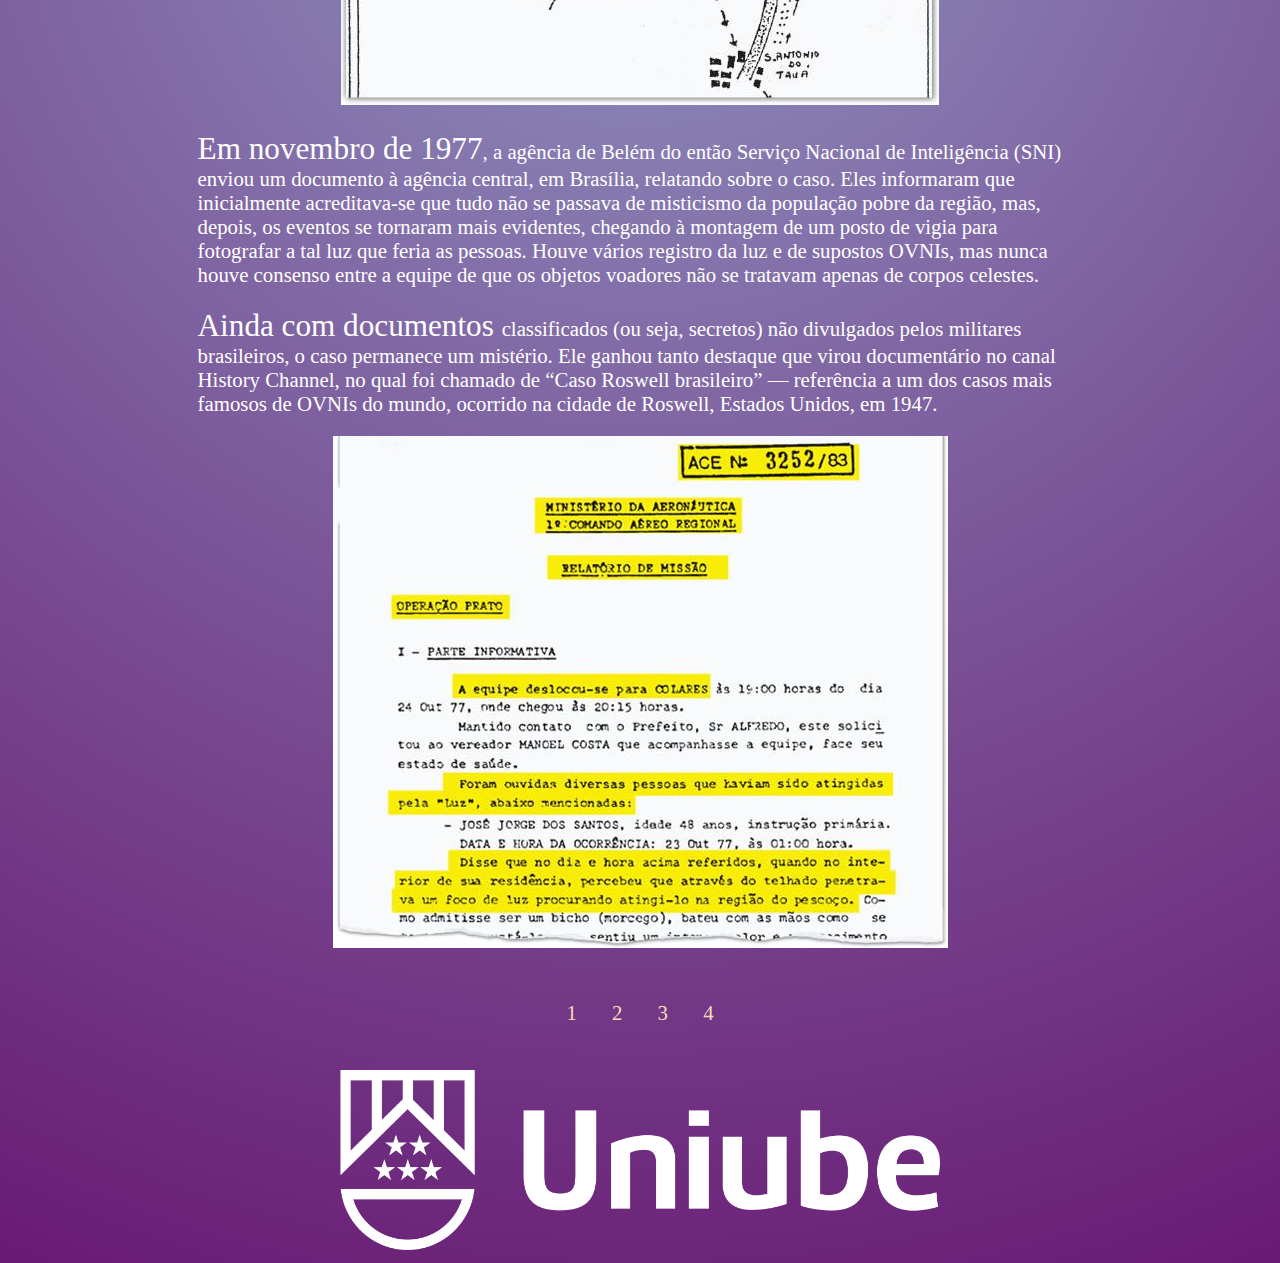
<file: Historia04.html>
<!DOCTYPE html>
<html lang="pt-br">
<head>
    <meta charset="UTF-8">
    <meta http-equiv="X-UA-Compatible" content="IE=edge">
    <meta name="viewport" content="width=device-width, initial-scale=1.0">
    <title>Aliens</title>
    <link rel="stylesheet" href="style.css">
</head>
<body>
    <div>
    <div class="containers">
       <nav class="navTotal">
        <ul>
            <a href="index.html" target="_blank">
            <li>Home</li></a>
            <a href="aparicoes.html" target="_blank">
            <li class="active">Aparições</li></a>
            <a href="area.html" target="_blank">
            <li>Area Secreta</li></a>
            <a href="contato.html" target="_blank">
            <li>Contatos</li></a>
        </ul>
    </nav><center>
</div>


 <div class="textAparicoes">
        <center><h1>Operação Prato</h1></center>
        <center><h2>1977</h2></center>
     <div>

          <p><span style="font-size: 150%" >Ocorrida </span>.&nbsp;entre outubro e dezembro de 1977, a Operação Prato foi deflagrada pelo 1º Comando Aéreo Regional, órgão da Força Aérea Brasileira com sede em Belém, Pará, a fim de investigar o surgimento e a movimentação de OVNIs na região dos municípios de Vigia, Colares e Santo Antônio do Tauá. Após inúmeros relatos de pessoas sendo feridas por luzes que causavam queimaduras, a operação da aeronáutica comandada pelo capitão Uryangê Hollanda se dirigiu ao local e teria feito fotos e vídeos dos eventos.</p>
    </div>  
    
    <div>
          <p><span style="font-size: 150%">Apesar de</span> ainda não ter tido todos os seus documentos revelados, o caso é um dos mais documentados do mundo e teve fatos divulgados de forma oficial pelas forças armadas e outros que chegaram ao grande público por meio de vazamentos. Nos documentos já acessíveis, é possível ler uma série de relatos sobre o avistamento dos OVNIs tanto por parte dos militares quanto por parte de civis que prestaram depoimento às autoridades, com descrições precisas sobre movimentação, velocidade e contato com os tais feixes luminosos apelidados de “chupa-chupa”.

          </p>
    </div>

    <div>
        <p><span style="font-size: 150%">Segundo relato </span>da médica Dr. Wellaide, então com 24 anos, que atendeu a vários pacientes no posto de saúde da cidade de Colares, seus pacientes apresentavam crise nervosa, cefaleia, astenia, amortecimento parcial do corpo (paresia), tremores generalizados, tonturas e também queimaduras de 1º grau e marcas de microperfurações. Ainda segundo o depoimento da médica, os homens apresentavam as marcas no pescoço, enquanto a única mulher supostamente vítima dos aliens trazia as marcas sobre o seio.</p>
    </div>

    <div>
        <center> <img src="IMG/operação.jpeg "alt=""></center>
     </div>

    <div>

        <p><span style="font-size: 150%">Em novembro de 1977</span>, a agência de Belém do então Serviço Nacional de Inteligência (SNI) enviou um documento à agência central, em Brasília, relatando sobre o caso. Eles informaram que inicialmente acreditava-se que tudo não se passava de misticismo da população pobre da região, mas, depois, os eventos se tornaram mais evidentes, chegando à montagem de um posto de vigia para fotografar a tal luz que feria as pessoas. Houve vários registro da luz e de supostos OVNIs, mas nunca houve consenso entre a equipe de que os objetos voadores não se tratavam apenas de corpos celestes.</p>
    </div>

    <div>

        <p><span style="font-size: 150%">Ainda com documentos </span>classificados (ou seja, secretos) não divulgados pelos militares brasileiros, o caso permanece um mistério. Ele ganhou tanto destaque que virou documentário no canal History Channel, no qual foi chamado de “Caso Roswell brasileiro” — referência a um dos casos mais famosos de OVNIs do mundo, ocorrido na cidade de Roswell, Estados Unidos, em 1947.</p>
    </div>

    <div>
        <center> <img src="IMG/operação2.jpeg "alt=""></center>
     </div>



    <div class="navigation">
       <center> <br><br></a>
        <a  title="Página 2" href="aparicoes.html">1</a>
        <a  title="Página 3" href="Historia02.html">2</a>
        <a  title="Página 4" href="Historia03.html">3</a>
        <a  title="Página 5" href="Historia04.html">4</a></center>
    </div>

    <div class="Rodapé">
        <a href="https://uniube.br/" target="_blank">
        <center><img src="IMG/Logo.png" width = 600, height=180 ></center></a>
    
    
    </div>
    


</div>



 
            
</body>


</html>
</file>
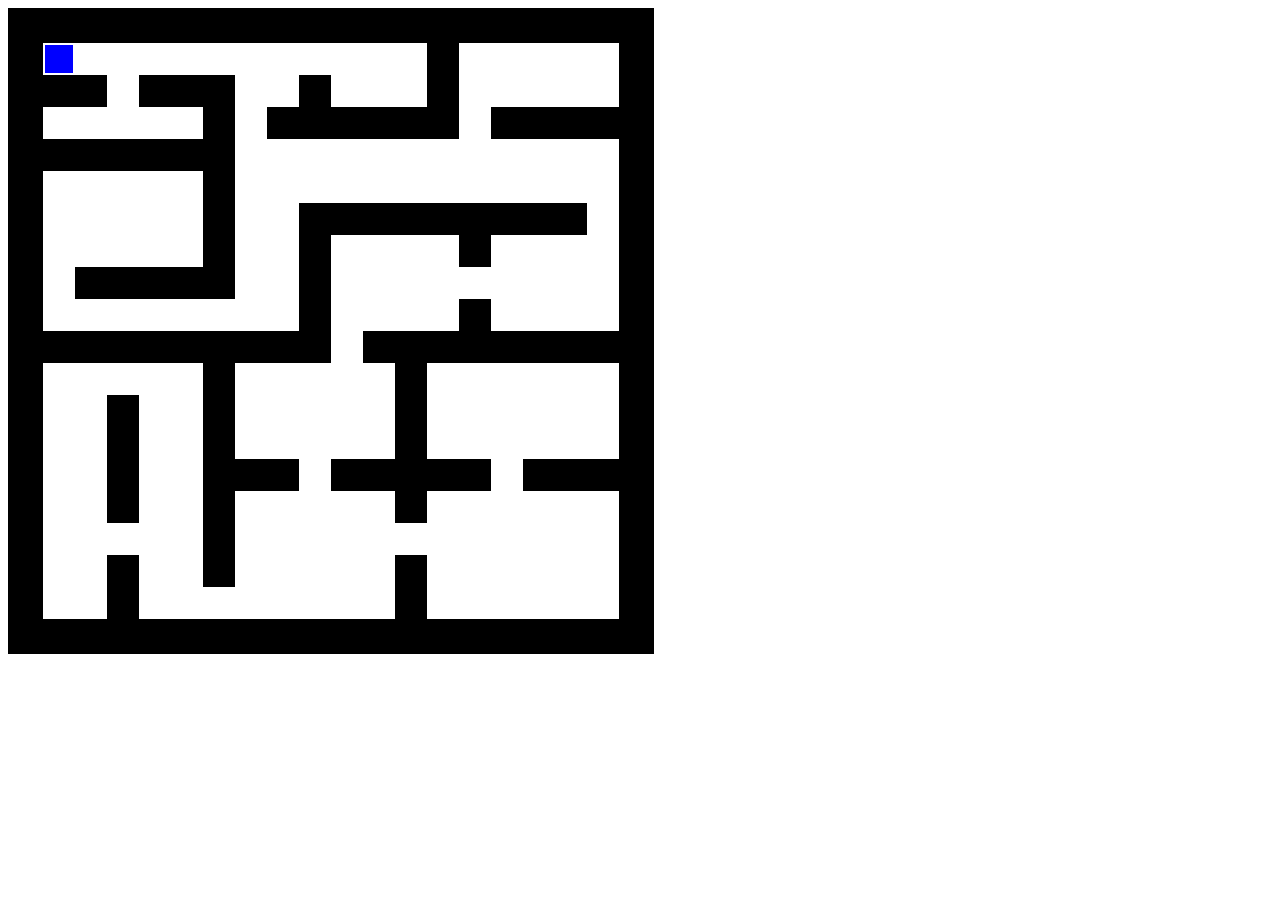
<file: Labirinto.html>
<!DOCTYPE html>
<html lang="pt-br">
<head>
    <meta charset="UTF-8">
    <meta http-equiv="X-UA-Compatible" content="IE=edge">
    <meta name="viewport" content="width=device-width, initial-scale=1.0">
    <title>Document</title>
</head>
<body>
    <canvas width="640" height="640" style="border: solid;">
    <script src="script.js"></script>
</body>
</html>
</file>
<file: style.css>
body{
    background: rgb(142,148,193);
background: radial-gradient(circle, rgba(142,148,193,1) 0%, rgba(105,26,115,1) 100%);
display: flex;
align-items: center;
justify-content: center;
height: 100%;
font-family:Cambria, Cochin, Georgia, Times, 'Times New Roman', serif;


}

.container{
    position:relative;
	width: 100rem;
    height: 50rem;
    box-shadow: 0 0 1rem 0 rgba(0, 0, 0, .2); 
    border-radius: 20px;
    z-index: 1;
    background: inherit;
    overflow: hidden;
    margin-top:3%;
    
}

.container:before {
    content: "";
    position: absolute;
    background: inherit;
    z-index: -1;
    top: 0;
    left: 0;
    right: 0;
    bottom: 0;
    box-shadow: inset 0 0 2000px rgba(255, 255, 255, .5);
    filter: blur(10px);
    margin: -20px;
  }
  .container nav{
      display: flex;
      padding: 15px 30px;
      font-weight: bold;
      font-size: 130%;
  }
  .container ul{
      
      list-style: none;
      display: flex;
      color: white;
    }
    .container li{
        margin: 15px;
    }

.active{background-image: linear-gradient(to right, #16222A 0%, #881919  51%, #233541  100%)}
.active {
   
   padding: 10px 10px;
   text-align: center;
   text-transform: uppercase;
   transition: 0.5s;
   background-size: 200% auto;
   color: white;            
   box-shadow: 0 0 25px rgb(233, 230, 232);
   border-radius: 10px;
   display: block;
 }

.active:hover {
   background-position: right center; 
   color: rgb(255, 255, 255);
   text-decoration: none;
 }

.content{
    display: flex;
    height: 100px;
    align-items: center;
    position: relative;
   }
.content img{
    width:1200px ;
    position: absolute;
    top: -400%;
    left:-7%;
    transform:translate(-50%,-50%);
    margin: 250px;
    animation: move 2s infinite alternate;

}

@keyframes move {
    0% {
        transform: translateX(100px);
    }
    100% {
        transform: translateX(0);
    }
}
.text h1{

   position: absolute;
   display: flex;
   color: white;
   width: 100%;
   margin: 0;
   top: 35%;
   left:4%;
   font-size: 575%;   
   font-family: Cambria, Cochin, Georgia, Times, 'Times New Roman', serif;
}
.text h2{
    position: absolute;
    display: flex;
    color: rgb(252, 252, 252);
    width: 100%;
    margin: 0;
    top: 47%;
    left:5%;
    font-size: 150%;   
    font-family :Cambria, Cochin, Georgia, Times, 'Times New Roman', serif
 }
 .text h3{
    position: absolute;
    display: flex;
    color: rgb(255, 255, 255);
    width: 100%;
    margin: 0;
    top: 95%;
    left: 75%;
    font-size: 100%;   
    font-family: Cambria, Cochin, Georgia, Times, 'Times New Roman', serif;
 }
 .container nav a{
     text-decoration: none;
     margin-top: -50px;
     list-style: none;
     display: flex;
     color: white;
     display: flex;
     padding: 50px 20px;
     font-weight: bold;
     font-size: 110%;
    }

    nav a{
        text-decoration: none;
        margin-top: -60%;
        list-style: none;
        color: white;
        padding: 70px ,80px;
        font-weight: bold;
        font-size: 110%;
        position: sticky;
        
       }

       canvas{
        padding: 50px ,60px;
        margin-top: 4%;
       }
    
    .area li {
        margin-top: 30%;
        margin-right: 30px;

    }

      .containers ul{
          
          font-size: 200%;
          list-style: none;
          color: white;
          display: flex;
          position: relative;
          left: 25%;
          


        }
        .containers li{
            margin: 15px;
            text-align: center;
            
        }
    
        .containers  a{
            text-decoration: none;
            margin-top: -50px;
            list-style: none;
            display: flex;
            color: white;
            display: flex;
            padding: 50px 20px;
            font-weight: bold;
            font-size: 110%;
           }

        .textAparicoes{
            padding: 0% 15%;
            font-size: 130%;


        }

.navTotal{
    margin-top: 5px 5px;
}



     .textAparicoes h1{
            margin-top:250px;        
            color: white;
            font-size: 500%;
        }

    .textAparicoes h2{
            
            color: white;
    }
            
     p{
             color: white;
         }
    
    .navigation a{
        margin: 15px;
        font-style: none;
        color: wheat;
        list-style: none;
        text-decoration: none;
    }
    
    .Rodapé{
        margin-top: 5%;
    }
</file>
